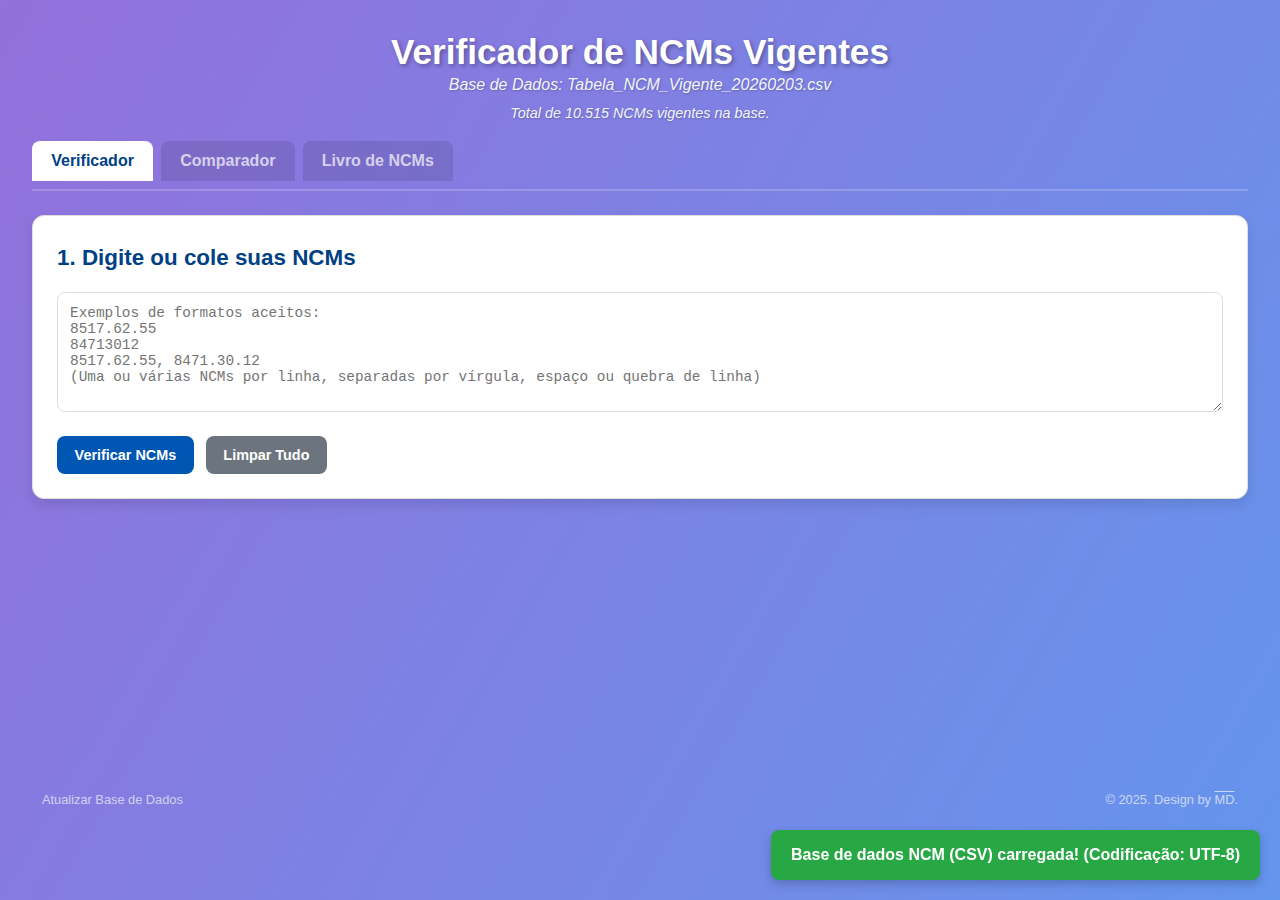
<file: index.html>
<!DOCTYPE html>
<html lang="pt-BR">
<head>
    <meta charset="UTF-8">
    <meta name="viewport" content="width=device-width, initial-scale=1.0">
    <title>Verificador de NCMs Vigentes</title>
    
    <style>
        :root {
            --color-bg: #f0f4f8;
            --color-bg-light: #ffffff;
            --color-primary: #0056b3;
            --color-primary-dark: #004085;
            --color-text: #333;
            --color-text-light: #555;
            --color-border: #ddd;
            --color-shadow: rgba(0, 0, 0, 0.1);
            --color-success: #e6f7ec;
            --color-success-border: #b7e1cd;
            --color-error: #fdecea;
            --color-error-border: #f5c6cb;
            --color-success-dark: #155724;
            --color-error-dark: #721c24;
            /* Cor para NCMs Expiradas */
            --color-warning: #fff8e1;
            --color-warning-border: #ffecb3;
            --color-warning-dark: #8a6d3b;
            
            --font-family: -apple-system, BlinkMacSystemFont, "Segoe UI", Roboto, Helvetica, Arial, sans-serif;
        }

        * {
            box-sizing: border-box;
            margin: 0;
            padding: 0;
        }

        html {
            -webkit-text-size-adjust: 100%;
        }

        body {
            font-family: var(--font-family);
            background-image: linear-gradient(120deg, #9370DB 0%, #6495ED 100%);
            background-attachment: fixed;
            color: var(--color-text);
            line-height: 1.6;
            padding: 0.5rem 1rem 4rem 1rem;
            
            display: flex;
            flex-direction: column;
            min-height: 100vh; 
        }

        .container {
            width: 100%; 
            max-width: 1450px; 
            margin: 0 auto;
            padding: 1rem;
            flex-grow: 1; 
        }

        h1, h2, h3 {
            color: var(--color-primary-dark);
            margin-bottom: 1rem;
        }

        h1 {
            text-align: center;
            color: var(--color-bg-light);
            text-shadow: 2px 2px 4px rgba(0,0,0,0.3);
            font-size: 2.2rem;
            margin-bottom: 1rem;
        }
        
        h2 {
            font-size: 1.4rem;
        }
        
        h3 {
            font-size: 1.2rem;
        }
        
        /* Ajuste de espaçamento no título do card Livro NCM */
        #aba-livro .card h2 {
            margin-bottom: 0.25rem;
        }
        #aba-livro .card p {
            margin-top: 0;
        }

        #dataSourceInfo {
            text-align: center;
            color: #f0f4f8;
            font-style: italic;
            margin-top: -1.5rem; 
            margin-bottom: 0.25rem; 
            text-shadow: 1px 1px 2px rgba(0,0,0,0.2);
        }

        #databaseStatsInfo {
            text-align: center;
            color: #f0f4f8;
            font-style: italic;
            font-size: 0.9rem;
            margin-top: 0;
            margin-bottom: 1rem; 
            text-shadow: 1px 1px 2px rgba(0,0,0,0.2);
        }

        .card {
            background: var(--color-bg-light);
            border-radius: 12px;
            box-shadow: 0 6px 12px var(--color-shadow);
            padding: 1.5rem;
            margin-bottom: 1.5rem;
            border: 1px solid var(--color-border);
        }
        
        .card .button-group {
             justify-content: flex-end;
        }
        
        #aba-verificador > .card:first-child .button-group,
        #aba-comparador > .card:first-child .button-group {
            justify-content: flex-start;
        }


        #ncmInput {
            width: 100%;
            height: 120px; 
            font-family: 'Courier New', Courier, monospace;
            font-size: 0.9rem; 
            padding: 0.75rem;
            border: 1px solid var(--color-border);
            border-radius: 8px;
            resize: vertical;
        }

        .button-group {
            display: flex;
            flex-wrap: wrap;
            gap: 0.75rem;
            margin-top: 1rem;
        }

        button {
            padding: 0.7rem 1.1rem; 
            font-size: 0.9rem; 
            font-weight: bold;
            color: var(--color-bg-light);
            background-color: var(--color-primary);
            border: none;
            border-radius: 8px;
            cursor: pointer;
            transition: background-color 0.2s ease, transform 0.1s ease;
        }

        button:hover {
            background-color: var(--color-primary-dark);
        }
        
        button:active {
            transform: scale(0.98);
        }

        button.secondary {
            background-color: #6c757d;
        }
        button.secondary:hover {
            background-color: #5a6268;
        }

        button.success {
            background-color: #28a745;
        }
        button.success:hover {
            background-color: #218838;
        }
        button.danger {
            background-color: #dc3545;
        }
        button.danger:hover {
            background-color: #c82333;
        }
        
        .tabs {
            display: flex;
            gap: 0.5rem;
            margin-bottom: 1.5rem;
            border-bottom: 2px solid rgba(255, 255, 255, 0.2);
            padding-bottom: 0.5rem;
        }
        
        .tab-button {
            font-size: 1rem;
            font-weight: bold;
            padding: 0.7rem 1.2rem;
            border: none;
            border-radius: 8px 8px 0 0;
            cursor: pointer;
            background-color: rgba(0, 0, 0, 0.1);
            color: rgba(255, 255, 255, 0.7);
            transition: all 0.2s ease;
        }
        
        .tab-button:hover {
            background-color: rgba(0, 0, 0, 0.2);
            color: #fff;
        }
        
        .tab-button.active {
            background-color: var(--color-bg-light); 
            color: var(--color-primary-dark); 
        }
        
        .comparador-input-grid {
            display: grid;
            grid-template-columns: 1fr; 
            gap: 1.5rem;
        }
        @media (min-width: 768px) {
            .comparador-input-grid {
                grid-template-columns: 1fr 1fr;
            }
        }
        
        .comparador-input-grid textarea {
            width: 100%;
            height: 180px; 
            font-family: 'Courier New', Courier, monospace;
            font-size: 0.9rem;
            padding: 0.75rem;
            border: 1px solid var(--color-border);
            border-radius: 8px;
            resize: vertical;
        }
        
        .comparador-input-grid h3 {
            border-bottom: 1px solid var(--color-border);
            padding-bottom: 0.5rem;
        }

        .comparador-results-grid {
            display: grid;
            grid-template-columns: 1fr; 
            gap: 1.5rem;
            margin-bottom: 0.75rem; 
        }
        @media (min-width: 768px) {
            .comparador-results-grid {
                grid-template-columns: 1fr 1fr;
            }
        }
        
        #exclusivoG1CopyBox, #exclusivoG2CopyBox {
            margin-bottom: 0.75rem; 
        }
        

        .summary-copy-box {
            background: var(--color-bg-light);
            border-radius: 12px;
            box-shadow: 0 6px 12px var(--color-shadow);
            padding: 1.5rem;
            border: 1px solid var(--color-border);
        }
        #comumCopyBox {
            margin-bottom: 1.5rem;
        }
        
        .summary-copy-box h3 {
            font-size: 1rem;
            margin-bottom: 0.75rem;
        }
        .summary-copy-box.comum h3 { color: #49397e; }
        .summary-copy-box.exclusivo h3 { color: #004d40; }
        .summary-copy-box.nao-vigente h3 { color: var(--color-error-dark); }
        
        .summary-copy-box .input-group {
            display: flex;
            gap: 0.75rem;
            align-items: center; 
        }
         .summary-copy-box textarea {
            width: 100%;
            flex-grow: 1;
            font-family: 'Courier New', Courier, monospace;
            font-size: 0.9rem;
            padding: 0.5rem;
            border: 1px solid var(--color-border);
            border-radius: 8px;
            resize: vertical;
         }
        
        .summary-copy-box textarea::placeholder {
            color: #999;
            font-style: italic;
        }
        
        #compareNaoVigenteG1Text, #compareNaoVigenteG2Text {
            height: 65px;
        }
        #comumListText, #exclusivoG1ListText, #exclusivoG2ListText {
            height: 90px;
        }
        
        .summary-copy-box button {
            flex-shrink: 0;
        }


        #statsCard {
            text-align: center;
        }
        #statsCard h2 {
            margin-bottom: 1rem; 
        }
        
        .stats-grid {
            display: flex;
            justify-content: space-around;
            flex-wrap: wrap;
            gap: 1rem;
        }

        .stat-item {
            padding: 0.65rem; 
            border-radius: 8px;
            flex-basis: 150px;
            flex-grow: 1;
            background-color: var(--color-bg);
            border: 1px solid var(--color-border);
        }
        
        .stat-item span {
            display: block;
            font-size: 2rem;
            font-weight: bold;
        }
        
        #totalProcessedSpan { color: var(--color-primary-dark); }
        #totalVigenteSpan { color: var(--color-success-dark); }
        #totalNaoVigenteSpan { color: var(--color-error-dark); }

        .copy-box {
            background: var(--color-bg-light);
            border-radius: 12px;
            box-shadow: 0 6px 12px var(--color-shadow);
            padding: 1rem;
            margin-bottom: 1.5rem;
            border: 1px solid var(--color-border);
            display: flex;
            gap: 1rem;
            align-items: center; 
        }

        .copy-box textarea {
            width: 100%;
            flex-grow: 1;
            height: 56px; 
            font-family: 'Courier New', Courier, monospace;
            font-size: 0.9rem;
            padding: 0.5rem;
            border: 1px solid var(--color-border);
            border-radius: 8px;
            resize: vertical;
        }

        .copy-box button {
            flex-shrink: 0; 
        }


        .results-container {
            display: grid;
            grid-template-columns: 1fr;
            gap: 1.5rem;
        }

        @media (min-width: 992px) {
            .results-container {
                grid-template-columns: 1fr 1fr;
            }
        }
        
        @media (min-width: 1200px) {
            .results-container.verificador {
                grid-template-columns: 1fr 1fr 1fr;
            }
        }
        
        .result-card.nao-vigente {
            background-color: var(--color-error);
            border-color: var(--color-error-border);
        }
        .result-card.expirado {
            background-color: var(--color-warning);
            border-color: var(--color-warning-border);
        }
         .result-card.expirado h3 { color: var(--color-warning-dark); }
        
        .result-card.vigente {
            background-color: var(--color-success);
            border-color: var(--color-success-border);
        }
        
        .result-card h3 {
            display: flex;
            justify-content: space-between;
            align-items: center;
            border-bottom: 2px solid var(--color-border);
            padding-bottom: 0.5rem;
        }
        
        .result-card.nao-vigente h3 { color: var(--color-error-dark); }
        .result-card.vigente h3 { color: var(--color-success-dark); }

        .result-list {
            list-style-type: none;
            max-height: 400px;
            overflow-y: auto;
            padding-right: 0.5rem;
        }

        .result-item {
            display: flex;
            justify-content: space-between;
            align-items: center;
            padding: 0.5rem 0.5rem;
            border-bottom: 1px solid var(--color-border);
        }
        .result-item:last-child {
            border-bottom: none;
        }

        .result-item span {
            flex-grow: 1;
            margin-right: 0.5rem;
            word-break: break-word;
        }

        .result-item span strong {
            font-size: 0.9rem;
        }
        
        .result-item .ncm-desc {
            font-size: 0.8rem;
            color: var(--color-text-light);
            margin-top: 0;
            line-height: 1.3;
        }
        
        .result-item .ncm-nao-vigente {
            font-size: 0.8rem;
            color: var(--color-error-dark);
            font-weight: bold;
            margin-top: 2px;
        }
         .result-item .ncm-expirada {
            font-size: 0.8rem;
            color: var(--color-warning-dark);
            font-weight: bold;
            margin-top: 2px;
        }
        
        
        /* ESTILOS DA ABA "LIVRO DE NCMs" */
        #ncmTree {
            font-family: 'Courier New', Courier, monospace;
            font-size: 0.9rem;
            background-color: #fff;
            border-radius: 8px;
            padding: 1.5rem;
            overflow-y: auto;
            border: 1px solid var(--color-border);
            /* Altura removida para se ajustar ao conteúdo */
        }
        
        /* Nível 0 (Seção) - Estático */
        .ncm-secao-title {
            list-style-type: none;
            font-weight: bold;
            font-size: 1.1rem;
            color: var(--color-primary-dark);
            margin-top: 1.2rem;
            font-family: var(--font-family); 
            line-height: 1.4;
            /* Recuo suspenso */
            padding-left: 1.5em;
            text-indent: -1.5em;
        }
        .ncm-secao-title:first-child {
            margin-top: 0;
        }

        .tree-node {
            list-style-type: none;
            margin-left: 20px;
            position: relative;
        }
        
        .tree-node .node-label {
            cursor: pointer;
            display: block;
            padding: 3px 5px;
            border-radius: 4px;
            transition: background-color 0.2s;
        }
        
        .tree-node .node-label:hover {
            background-color: var(--color-bg);
        }
        
        .tree-node .node-label::before {
            content: '►'; 
            display: inline-block;
            width: 1em;
            margin-left: -1em;
            font-size: 0.8em;
            color: var(--color-primary);
            transition: transform 0.1s ease;
        }
        
        .tree-node.expanded > .node-label::before {
            transform: rotate(90deg); 
        }
        
        .tree-node .sub-tree {
            display: none;
        }
        
        .tree-node.expanded > .sub-tree {
            display: block;
        }
        
        /* Nível 1 (Capítulo) */
        .tree-node.level-1 {
            margin-top: 0.5rem;
        }
        .tree-node.level-1 > .node-label {
            font-weight: bold;
            color: #000;
        }
        
        /* Nível 2 (Posição) */
        .tree-node.level-2 > .node-label {
            color: var(--color-text);
        }
        
        /* Nível 3 (Subposição 1) */
        .tree-node.level-3 > .node-label {
            color: var(--color-text-light);
        }
        
        /* Nível 4 (Item) */
        .tree-node.level-4 > .node-label {
            color: var(--color-text-light);
        }
        
        /* Nível 5 (Subitem - NCM 8 dígitos) */
        .tree-node.level-5 {
            color: #333;
        }
        .tree-node.level-5 > .node-label {
            cursor: default;
        }
        .tree-node.level-5 > .node-label::before {
            content: '•';
            font-size: 0.6em;
            vertical-align: middle;
            position: static; 
            transform: none;
        }


        #toastContainer {
            position: fixed;
            bottom: 20px;
            right: 20px;
            z-index: 1000;
            display: flex;
            flex-direction: column;
            gap: 10px;
        }

        .toast {
            padding: 12px 20px;
            border-radius: 8px;
            color: #fff;
            font-weight: bold;
            box-shadow: 0 4px 10px rgba(0, 0, 0, 0.2);
            opacity: 0;
            transform: translateX(100%);
            transition: all 0.5s cubic-bezier(0.68, -0.55, 0.265, 1.55);
        }

        .toast.show {
            opacity: 1;
            transform: translateX(0);
        }
        
        .toast.info { background-color: var(--color-primary); }
        .toast.success { background-color: #28a745; }
        .toast.error { background-color: #dc3545; }
        .toast.warn { background-color: #ffc107; color: #333; }

        .hidden {
            display: none;
        }

        .page-footer {
            display: flex;
            justify-content: space-between;
            align-items: center;
            flex-wrap: wrap; 
            padding: 1rem;
            max-width: 1450px; 
            margin: 0 auto; 
            gap: 1rem; 
            flex-shrink: 0; 
            width: 100%; 
        }
        
        #updateLink {
            font-size: 0.8rem;
            color: #f0f4f8;
            opacity: 0.7;
            text-decoration: none;
            padding: 10px;
        }
        #updateLink:hover {
            opacity: 1;
        }
        
        #copyrightInfo {
            font-size: 0.8rem;
            color: #f0f4f8;
            opacity: 0.7;
            padding: 10px;
            margin: 0; 
            text-align: right;
            flex-grow: 1; 
        }

        .overline-md {
            text-decoration: overline;
            text-decoration-color: #f0f4f8; 
            text-decoration-thickness: 1px; 
        }

        #modalOverlay {
            position: fixed;
            top: 0;
            left: 0;
            width: 100%;
            height: 100%;
            background: rgba(0, 0, 0, 0.6);
            z-index: 100;
        }

        .modal {
            position: fixed;
            top: 50%;
            left: 50%;
            transform: translate(-50%, -50%);
            z-index: 101;
            width: 90%;
            max-width: 500px;
        }

        .modal.large-modal {
            max-width: 800px;
            max-height: 90vh;
            overflow-y: auto;
        }

        .modal h2 {
            margin-top: 0;
        }

        .modal input[type="password"] {
            width: 100%;
            padding: 0.75rem;
            font-size: 1rem;
            border: 1px solid var(--color-border);
            border-radius: 8px;
            margin-top: 1rem;
        }
        
        .modal .button-group {
             margin-top: 1.5rem;
             justify-content: flex-end; 
        }
        
        .error-text {
            color: var(--color-error-dark);
            font-weight: bold;
            height: 1.2em;
            margin-top: 0.5rem;
            margin-bottom: 0;
        }
        
        #instructionsModal h3 {
            margin-top: 1.5rem;
            border-bottom: 1px solid var(--color-border);
            padding-bottom: 0.25rem;
        }
        
        #instructionsModal p, 
        #instructionsModal ol,
        #instructionsModal ul {
            margin-top: 0.5rem;
            line-height: 1.6;
            color: var(--color-text-light);
        }
        
        #instructionsModal ol,
        #instructionsModal ul {
            padding-left: 2rem;
        }
        
        #instructionsModal li {
            margin-bottom: 0.5rem;
        }
        
        .code-highlight {
            font-family: 'Courier New', Courier, monospace;
            background-color: var(--color-bg);
            padding: 0.25rem 0.5rem;
            border-radius: 4px;
            color: var(--color-primary-dark);
            font-weight: bold;
            font-size: 1.1rem;
        }
    </style>
</head>
<body>

    <div class="container">
        <h1>Verificador de NCMs Vigentes</h1>
        
        <p id="dataSourceInfo">Carregando base de dados...</p>
        <p id="databaseStatsInfo"></p>
        
        <nav class="tabs">
            <button id="tabBtnVerificador" class="tab-button active">Verificador</button>
            <button id="tabBtnComparador" class="tab-button">Comparador</button>
            <button id="tabBtnLivro" class="tab-button">Livro de NCMs</button>
        </nav>
        
        <div id="aba-verificador" class="tab-content">
            <div class="card">
                <h2>1. Digite ou cole suas NCMs</h2>
                <textarea id="ncmInput" placeholder="Exemplos de formatos aceitos:
8517.62.55
84713012
8517.62.55, 8471.30.12
(Uma ou várias NCMs por linha, separadas por vírgula, espaço ou quebra de linha)"></textarea>
                <div class="button-group" style="justify-content: flex-start;">
                    <button id="verifyBtn">Verificar NCMs</button>
                    <button id="clearBtn" class="secondary">Limpar Tudo</button>
                </div>
            </div>

            <div class="card hidden" id="statsCard">
                <h2>2. Resumo da Verificação</h2>
                <div class="stats-grid">
                    <div class="stat-item">
                        Processadas
                        <span id="totalProcessedSpan">0</span>
                    </div>
                    <div class="stat-item">
                        Vigentes
                        <span id="totalVigenteSpan">0</span>
                    </div>
                    <div class="stat-item">
                        Não Vigentes
                        <span id="totalNaoVigenteSpan">0</span>
                    </div>
                </div>
               </div>

            <div class="copy-box hidden" id="vigenteCopyBox">
                <textarea id="vigenteListText" readonly title="Lista de NCMs vigentes encontradas."></textarea>
                <button id="copyVigenteListBtn" class="success">Copiar Vigentes</button>
            </div>

            <div class="copy-box hidden" id="naoVigenteCopyBox">
                <textarea id="naoVigenteListText" readonly title="Lista de NCMs expiradas ou inválidas."></textarea>
                <button id="copyNaoVigenteListBtn" class="danger">Copiar Não Vigentes</button>
            </div>


            <div class="results-container verificador">
                <div class="card result-card vigente hidden" id="vigenteCard">
                    <h3><span>Vigentes - (<span id="vigenteCount">0</span>)</span></h3>
                    <div id="vigenteList" class="result-list">
                        </div>
                </div>

                <div class="card result-card expirado hidden" id="expiradoCard">
                    <h3><span>Expiradas - (<span id="expiradoCount">0</span>)</span></h3>
                    <div id="expiradoList" class="result-list">
                        </div>
                </div>
                
                <div class="card result-card nao-vigente hidden" id="invalidoCard">
                    <h3><span>Inválidas - (<span id="invalidoCount">0</span>)</span></h3>
                    <div id="invalidoList" class="result-list">
                        </div>
                </div>
            </div>
        </div>
        
        <div id="aba-comparador" class="tab-content hidden">
            
            <div class="card">
                <h2>1. Cole suas NCMs para Comparar</h2>
                
                <div class="comparador-input-grid">
                    <div>
                        <h3>Grupo 1 <span id="g1InputCount"></span></h3>
                        <textarea id="ncmInputGrupo1" placeholder="Cole a primeira lista de NCMs aqui..."></textarea>
                    </div>
                    <div>
                        <h3>Grupo 2 <span id="g2InputCount"></span></h3>
                        <textarea id="ncmInputGrupo2" placeholder="Cole a segunda lista de NCMs aqui..."></textarea>
                    </div>
                </div>
                
                <div class="button-group">
                    <button id="compareBtn">Comparar NCMs</button>
                    <button id="clearCompareBtn" class="secondary">Limpar Comparação</button>
                </div>
            </div>
            
            <div class="comparador-results-grid">
                
                <div>
                    <div class="summary-copy-box exclusivo hidden" id="exclusivoG1CopyBox">
                        <h3 id="exclusivoG1CopyTitle">NCMs vigentes contidas apenas no Grupo 1 - (0)</h3>
                        <div class="input-group">
                            <textarea id="exclusivoG1ListText" readonly title="NCMs apenas no G1, separadas por vírgula." placeholder="Nenhuma NCM vigente exclusiva do Grupo 1."></textarea>
                            <button id="copyExclusivoG1Btn" class="success">Copiar</button>
                        </div>
                    </div>
                    
                    <div class="summary-copy-box nao-vigente hidden" id="compareNaoVigenteG1Box">
                        <h3 id="naoVigenteG1CopyTitle">NCMs Não Vigentes (Grupo 1) - (0)</h3>
                        <div class="input-group">
                            <textarea id="compareNaoVigenteG1Text" readonly title="Lista de NCMs não vigentes (expiradas ou inválidas) no Grupo 1." placeholder="Nenhuma NCM não vigente para o Grupo 1."></textarea>
                            <button id="copyCompareNaoVigenteG1Btn" class="danger">Copiar</button>
                        </div>
                    </div>
                </div>
                
                <div>
                    <div class="summary-copy-box exclusivo hidden" id="exclusivoG2CopyBox">
                        <h3 id="exclusivoG2CopyTitle">NCMs vigentes contidas apenas no Grupo 2 - (0)</h3>
                        <div class="input-group">
                            <textarea id="exclusivoG2ListText" readonly title="NCMs apenas no G2, separadas por vírgula." placeholder="Nenhuma NCM vigente exclusiva do Grupo 2."></textarea>
                            <button id="copyExclusivoG2Btn" class="success">Copiar</button>
                        </div>
                    </div>
                    
                    <div class="summary-copy-box nao-vigente hidden" id="compareNaoVigenteG2Box">
                        <h3 id="naoVigenteG2CopyTitle">NCMs Não Vigentes (Grupo 2) - (0)</h3>
                        <div class="input-group">
                            <textarea id="compareNaoVigenteG2Text" readonly title="Lista de NCMs não vigentes (expiradas ou inválidas) no Grupo 2." placeholder="Nenhuma NCM não vigente para o Grupo 2."></textarea>
                            <button id="copyCompareNaoVigenteG2Btn" class="danger">Copiar</button>
                        </div>
                    </div>
                </div>
            </div>
            
            <div class="summary-copy-box comum hidden" id="comumCopyBox">
                <h3 id="comumCopyTitle">NCMs vigentes comuns aos dois Grupos - (0)</h3>
                <div class="input-group">
                    <textarea id="comumListText" readonly title="NCMs em comum, separadas por vírgula." placeholder="Nenhuma NCM vigente em comum encontrada."></textarea>
                    <button id="copyComumBtn" class="secondary">Copiar</button>
                </div>
            </div>
            
        </div>
        
        <div id="aba-livro" class="tab-content hidden">
            <div class="card">
                <h2>Estrutura Hierárquica da NCM</h2>
                <p style="color: var(--color-text-light); font-size: 0.9rem; margin-top: 0; margin-bottom: 1rem;">Clique nos itens para expandir e navegar pela árvore.</p>
                <ul id="ncmTree">
                    </ul>
            </div>
        </div>

    </div> <div class="page-footer">
        <a href="#" id="updateLink" title="Acesso do Administrador">Atualizar Base de Dados</a>
        <p id="copyrightInfo">&copy; 2025. Design by <span class="overline-md">MD</span>.</p>
    </div>

    <div id="toastContainer"></div>

    <div id="modalOverlay" class="hidden"></div>

    <div id="passwordModal" class="card modal hidden">
        <h2>Acesso Restrito</h2>
        <p>Por favor, insira a senha de administrador para ver as instruções de atualização.</p>
        <input type="password" id="passwordInput" placeholder="Senha">
        <p id="passwordError" class="error-text"></p>
        <div class="button-group">
            <button id="confirmPasswordBtn">Confirmar</button>
            <button id="cancelPasswordBtn" class="secondary">Cancelar</button>
        </div>
    </div>

    <div id="instructionsModal" class="card modal large-modal hidden">
        <h2>Instruções para Atualizar a Base NCM</h2>
        
        <h3>Passo 1: Baixar o novo CSV</h3>
        <p>Acesse o portal oficial do governo e baixe o arquivo de NCMs **Vigentes** mais recente (geralmente em formato .xlsx).</p>
        <a href="https://www.gov.br/receitafederal/pt-br/assuntos/aduana-e-comercio-exterior/classificacao-fiscal-de-mercadorias/download-ncm-nomenclatura-comum-do-mercosul" target="_blank" rel="noopener noreferrer">
            Página de Download de NCMs (Receita Federal)
        </a>
        <p>Procure pelo link de download do arquivo **"Tabela NCM Vigente"**.</p>

        <h3>Passo 2: Salvar como CSV e Fazer Upload</h3>
        <p>Você deve salvar esse arquivo no formato CSV correto e enviá-lo para o repositório.</p>
        <ol>
            <li>No Excel (ou similar), clique em "Salvar Como".</li>
            <li>Em "Tipo de arquivo", escolha: <strong>CSV (Separado por vírgulas) (*.csv)</strong>.</li>
            <li>No nome do arquivo, digite **exatamente**:
                <br>
                <strong class="code-highlight" id="targetFileName">Tabela_NCM_Vigente.csv</strong>
            </li>
            <li>Salve o arquivo com codificação <strong>UTF-8</strong> (se a opção estiver disponível).</li>
            <li>Abra seu repositório no GitHub.</li>
            <li>Clique em <strong>"Add file"</strong> > <strong>"Upload files"</strong>.</li>
            <li>Arraste o arquivo `Tabela_NCM_Vigente.csv` que você acabou de salvar.</li>
            <li>Confirme o envio (Commit changes) para substituir o arquivo antigo.</li>
        </ol>
        <p>Pronto! A página irá carregar a nova base de dados automaticamente.</p>
        
        <div class="button-group">
            <button id="closeInstructionsBtn">Fechar</button>
        </div>
    </div>


    <script>
        // Objeto global para armazenar os dados da NCM
        let ncmDatabase = {};
        // Objeto para a árvore hierárquica
        let ncmTree = {};
        
        let lastVigentes = [];
        let lastNaoVigentes = []; // Expiradas + Inválidas

        const CSV_FILE = 'Tabela_NCM_Vigente.csv';
        
        // Flag para a Aba 3
        let isTreeRendered = false;

        // --- Seleção de Elementos DOM ---
        
        // --- GERAL ---
        const toastContainer = document.getElementById('toastContainer');
        const dataSourceInfo = document.getElementById('dataSourceInfo');
        const databaseStatsInfo = document.getElementById('databaseStatsInfo');

        // --- ABAS (TABS) ---
        const tabBtnVerificador = document.getElementById('tabBtnVerificador');
        const tabBtnComparador = document.getElementById('tabBtnComparador');
        const tabBtnLivro = document.getElementById('tabBtnLivro'); 
        const abaVerificador = document.getElementById('aba-verificador');
        const abaComparador = document.getElementById('aba-comparador');
        const abaLivro = document.getElementById('aba-livro'); 
        const ncmTreeContainer = document.getElementById('ncmTree'); 

        // --- ABA 1: VERIFICADOR ---
        const ncmInput = document.getElementById('ncmInput');
        const verifyBtn = document.getElementById('verifyBtn');
        const clearBtn = document.getElementById('clearBtn');
        const statsCard = document.getElementById('statsCard');
        
        const totalProcessedSpan = document.getElementById('totalProcessedSpan');
        const totalVigenteSpan = document.getElementById('totalVigenteSpan');
        const totalNaoVigenteSpan = document.getElementById('totalNaoVigenteSpan');

        // Cards de Resultado do Verificador
        const vigenteCard = document.getElementById('vigenteCard');
        const vigenteCount = document.getElementById('vigenteCount');
        const vigenteList = document.getElementById('vigenteList');
        
        const expiradoCard = document.getElementById('expiradoCard');
        const expiradoCount = document.getElementById('expiradoCount');
        const expiradoList = document.getElementById('expiradoList');
        
        const invalidoCard = document.getElementById('invalidoCard');
        const invalidoCount = document.getElementById('invalidoCount');
        const invalidoList = document.getElementById('invalidoList');
        
        // Caixas de Cópia do Verificador
        const vigenteCopyBox = document.getElementById('vigenteCopyBox');
        const vigenteListText = document.getElementById('vigenteListText');
        const copyVigenteListBtn = document.getElementById('copyVigenteListBtn');
        
        const naoVigenteCopyBox = document.getElementById('naoVigenteCopyBox');
        const naoVigenteListText = document.getElementById('naoVigenteListText');
        const copyNaoVigenteListBtn = document.getElementById('copyNaoVigenteListBtn');
        
        // --- ABA 2: COMPARADOR ---
        const ncmInputGrupo1 = document.getElementById('ncmInputGrupo1');
        const ncmInputGrupo2 = document.getElementById('ncmInputGrupo2');
        const g1InputCount = document.getElementById('g1InputCount'); 
        const g2InputCount = document.getElementById('g2InputCount'); 
        
        const compareBtn = document.getElementById('compareBtn');
        const clearCompareBtn = document.getElementById('clearCompareBtn');
        
        // Caixas de Cópia (Resultados)
        const comumCopyBox = document.getElementById('comumCopyBox');
        const comumListText = document.getElementById('comumListText');
        const copyComumBtn = document.getElementById('copyComumBtn');
        const comumCopyTitle = document.getElementById('comumCopyTitle'); 

        const exclusivoG1CopyBox = document.getElementById('exclusivoG1CopyBox');
        const exclusivoG1ListText = document.getElementById('exclusivoG1ListText');
        const copyExclusivoG1Btn = document.getElementById('copyExclusivoG1Btn');
        const exclusivoG1CopyTitle = document.getElementById('exclusivoG1CopyTitle'); 

        const exclusivoG2CopyBox = document.getElementById('exclusivoG2CopyBox');
        const exclusivoG2ListText = document.getElementById('exclusivoG2ListText');
        const copyExclusivoG2Btn = document.getElementById('copyExclusivoG2Btn');
        const exclusivoG2CopyTitle = document.getElementById('exclusivoG2CopyTitle'); 

        // Caixas de Cópia (Não Vigentes)
        const compareNaoVigenteG1Box = document.getElementById('compareNaoVigenteG1Box');
        const compareNaoVigenteG1Text = document.getElementById('compareNaoVigenteG1Text');
        const copyCompareNaoVigenteG1Btn = document.getElementById('copyCompareNaoVigenteG1Btn');
        const naoVigenteG1CopyTitle = document.getElementById('naoVigenteG1CopyTitle'); 
        
        const compareNaoVigenteG2Box = document.getElementById('compareNaoVigenteG2Box');
        const compareNaoVigenteG2Text = document.getElementById('compareNaoVigenteG2Text');
        const copyCompareNaoVigenteG2Btn = document.getElementById('copyCompareNaoVigenteG2Btn');
        const naoVigenteG2CopyTitle = document.getElementById('naoVigenteG2CopyTitle'); 


        // --- Lógica de Atualização (Modais) ---
        const updateLink = document.getElementById('updateLink');
        const modalOverlay = document.getElementById('modalOverlay');
        const passwordModal = document.getElementById('passwordModal');
        const passwordInput = document.getElementById('passwordInput');
        const confirmPasswordBtn = document.getElementById('confirmPasswordBtn');
        const cancelPasswordBtn = document.getElementById('cancelPasswordBtn');
        const passwordError = document.getElementById('passwordError');
        const instructionsModal = document.getElementById('instructionsModal');
        const closeInstructionsBtn = document.getElementById('closeInstructionsBtn');
        
        const targetFileName = document.getElementById('targetFileName');
        if (targetFileName) {
            targetFileName.textContent = CSV_FILE;
        }

        updateLink.addEventListener('click', (e) => {
            e.preventDefault(); 
            passwordInput.value = '';
            passwordError.textContent = '';
            modalOverlay.classList.remove('hidden');
            passwordModal.classList.remove('hidden');
            passwordInput.focus();
        });

        function closeModal() {
            modalOverlay.classList.add('hidden');
            passwordModal.classList.add('hidden');
            instructionsModal.classList.add('hidden');
        }
        
        modalOverlay.addEventListener('click', closeModal);
        cancelPasswordBtn.addEventListener('click', closeModal);

        confirmPasswordBtn.addEventListener('click', () => {
            const pass = passwordInput.value;
            if (pass === 'atualizarbasededados') {
                passwordModal.classList.add('hidden');
                instructionsModal.classList.remove('hidden');
            } else {
                passwordError.textContent = 'Senha incorreta!';
                setTimeout(() => {
                    passwordError.textContent = '';
                }, 2000);
            }
        });
        
        passwordInput.addEventListener('keyup', (e) => {
             if (e.key === 'Enter') {
                confirmPasswordBtn.click();
             }
        });

        closeInstructionsBtn.addEventListener('click', closeModal);
        // --- Fim da Lógica de Atualização ---


        // --- Event Listeners Principais ---
        document.addEventListener('DOMContentLoaded', loadData);
        
        // --- LÓGICA DAS ABAS ---
        tabBtnVerificador.addEventListener('click', () => switchTab('verificador'));
        tabBtnComparador.addEventListener('click', () => switchTab('comparador'));
        tabBtnLivro.addEventListener('click', () => switchTab('livro')); 

        function switchTab(tabName) {
            abaVerificador.classList.add('hidden');
            abaComparador.classList.add('hidden');
            abaLivro.classList.add('hidden');
            
            tabBtnVerificador.classList.remove('active');
            tabBtnComparador.classList.remove('active');
            tabBtnLivro.classList.remove('active');
            
            if (tabName === 'verificador') {
                abaVerificador.classList.remove('hidden');
                tabBtnVerificador.classList.add('active');
            } else if (tabName === 'comparador') {
                abaComparador.classList.remove('hidden');
                tabBtnComparador.classList.add('active');
            } else if (tabName === 'livro') {
                abaLivro.classList.remove('hidden');
                tabBtnLivro.classList.add('active');
                
                // --- CORREÇÃO: "LAZY LOAD" DA ÁRVORE ---
                if (!isTreeRendered && Object.keys(ncmTree).length > 0) {
                    showToast("Renderizando árvore hierárquica...", "info");
                    setTimeout(() => {
                        renderNCMTreeSecoes(ncmTreeContainer); // Renderiza só as seções
                        isTreeRendered = true;
                    }, 50); // 50ms de espera
                }
            }
        }
        
        // --- Listeners ABA 1: VERIFICADOR ---
        verifyBtn.addEventListener('click', verifyNCMs);
        clearBtn.addEventListener('click', clearResults);
        copyVigenteListBtn.addEventListener('click', copyVigentesList);
        copyNaoVigenteListBtn.addEventListener('click', copyNaoVigentesList); 
        
        // --- Listeners ABA 2: COMPARADOR ---
        compareBtn.addEventListener('click', compareNCMs);
        clearCompareBtn.addEventListener('click', clearCompareResults);
        
        copyComumBtn.addEventListener('click', () => copyCompareList(comumListText, "Lista de NCMs em comum copiada!"));
        copyExclusivoG1Btn.addEventListener('click', () => copyCompareList(exclusivoG1ListText, "Lista de NCMs (Apenas G1) copiada!"));
        copyExclusivoG2Btn.addEventListener('click', () => copyCompareList(exclusivoG2ListText, "Lista de NCMs (Apenas G2) copiada!"));
        
        copyCompareNaoVigenteG1Btn.addEventListener('click', () => copyCompareList(compareNaoVigenteG1Text, "Lista de NCMs não vigentes (G1) copiada!"));
        copyCompareNaoVigenteG2Btn.addEventListener('click', () => copyCompareList(compareNaoVigenteG2Text, "Lista de NCMs não vigentes (G2) copiada!"));
        
        // --- Listeners ABA 3: LIVRO DA NCMs ---
        ncmTreeContainer.addEventListener('click', function(e) {
            if (e.target && e.target.classList.contains('node-label')) {
                const parentNode = e.target.closest('.tree-node');
                if (parentNode) {
                    
                    // --- LÓGICA DE RENDERIZAÇÃO SOB DEMANDA ---
                    if (!parentNode.dataset.populated) {
                        const [level, code] = (parentNode.dataset.id || "").split('-');
                        if (level === "0") { // Clicou na Seção
                            populateCapitulos(parentNode, secoesNCM[code].caps);
                        } else { // Clicou no Capítulo ou Nível > 1
                            populateChildren(parentNode, level, code);
                        }
                        parentNode.dataset.populated = "true";
                    }
                    
                    parentNode.classList.toggle('expanded');
                }
            }
        });


        /**
         * Carrega e PROCESSA o arquivo CSV da base de dados NCM.
         */
        async function loadData() {
            const cacheBuster = new Date().getTime(); 
            const fileToFetch = `${CSV_FILE}?v=${cacheBuster}`;

            let csvText;
            let encodingUsed;

            try {
                const response = await fetch(fileToFetch);
                if (!response.ok) {
                    throw new Error(`Erro HTTP! Status: ${response.status}. Não foi possível encontrar o arquivo ${CSV_FILE}.`);
                }
                const buffer = await response.arrayBuffer();

                // Função helper para checar os cabeçalhos
                const findHeaders = (text) => {
                    const lines = text.split(/\r\n|\n/);
                    let headerLineIndex = -1;
                    for(let i = 0; i < 10; i++) { 
                        if(lines[i] && lines[i].toLowerCase().includes("código") && lines[i].toLowerCase().includes("descrição")) {
                            headerLineIndex = i;
                            break;
                        }
                    }
                    
                    if (headerLineIndex === -1) {
                         for (let i = 0; i < 10; i++) {
                            if (lines[i] && lines[i].toLowerCase().includes("codigo") && lines[i].toLowerCase().includes("descricao")) {
                                headerLineIndex = i;
                                break;
                            }
                        }
                    }

                    if(headerLineIndex === -1) return null;

                    const header = lines[headerLineIndex];
                    const separator = header.includes(';') ? ';' : ',';
                    const headers = header.split(separator).map(h => h.replace(/"/g, '').trim());
                    
                    const idxCodigo = headers.findIndex(h => h.toLowerCase().startsWith('código') || h.toLowerCase().startsWith('codigo'));
                    const idxDesc = headers.findIndex(h => h.toLowerCase().startsWith('descrição') || h.toLowerCase().startsWith('descricao'));
                    const idxDataFim = headers.findIndex(h => h.toLowerCase().startsWith('data fim') || h.toLowerCase().startsWith('data_fim'));
                    
                    if (idxCodigo === -1 || idxDesc === -1 || idxDataFim === -1) return null;
                    
                    return { lines, headerLineIndex, headers, idxCodigo, idxDesc, idxDataFim, separator };
                };
                
                // Tenta UTF-8
                let decoder = new TextDecoder('utf-8');
                csvText = decoder.decode(buffer);
                encodingUsed = 'UTF-8';
                let parsedData = findHeaders(csvText);
                
                // Se falhar (caracteres quebrados), tenta latin1
                if (!parsedData) {
                    console.warn("Não foi possível encontrar cabeçalhos com UTF-8. Tentando com iso-8859-1 (latin1)...");
                    decoder = new TextDecoder('iso-8859-1');
                    csvText = decoder.decode(buffer);
                    encodingUsed = 'iso-8859-1';
                    parsedData = findHeaders(csvText);
                }

                if (!parsedData) {
                    throw new Error(`Cabeçalhos (Código, Descrição, Data Fim) não encontrados no CSV. Verifique o arquivo.`);
                }
                
                const { lines, headerLineIndex, headers, idxCodigo, idxDesc, idxDataFim, separator } = parsedData;

                const newDatabase = {};
                const newTree = {};
                let vigentesCount = 0; 
                let dataDeAtualizacao = "";
                
                const dataAtualizacaoMatch = lines[1].match(/(\d{2}\/\d{2}\/\d{4})/);
                if (dataAtualizacaoMatch) {
                    dataDeAtualizacao = dataAtualizacaoMatch[1];
                }
                
                // NOVO PARSER DE CSV
                const parseCsvLine = (line, sep) => {
                    const values = [];
                    let currentVal = '';
                    let inQuotes = false;
                    for (let i = 0; i < line.length; i++) {
                        const char = line[i];
                        
                        if (char === '"') {
                            if (inQuotes && line[i+1] === '"') { 
                                currentVal += '"';
                                i++; 
                            } else {
                                inQuotes = !inQuotes;
                            }
                        } else if (char === sep && !inQuotes) {
                            values.push(currentVal);
                            currentVal = '';
                        } else {
                            currentVal += char;
                        }
                    }
                    values.push(currentVal);
                    return values.map(v => v.trim());
                };

                // Loop principal para processar o CSV
                for (let i = headerLineIndex + 1; i < lines.length; i++) {
                    if (!lines[i]) continue;
                    
                    const values = parseCsvLine(lines[i], separator);
                    
                    if (values.length < headers.length) continue; 
                    
                    const codeRaw = values[idxCodigo];
                    const code = codeRaw.replace(/\D/g, ''); 
                    const desc = values[idxDesc].replace(/<\/?i>|<\/?sub>|<\/?sup>/g, '');
                    
                    if (code.length === 8) {
                        const dataFim = values[idxDataFim];
                        let status = 'expirado';
                        let endInfo = '';
                        
                        if (!dataFim || dataFim.trim() === '31/12/9999') {
                            status = 'vigente';
                            vigentesCount++;
                        } else {
                            endInfo = `Fim: ${dataFim}`;
                        }
                        
                        newDatabase[code] = { 
                            desc: desc,
                            status: status,
                            endInfo: endInfo
                        };
                    }
                    
                    buildTree(newTree, codeRaw, desc);
                }
                
                ncmDatabase = newDatabase; 
                ncmTree = newTree;

                if (Object.keys(ncmDatabase).length === 0) {
                    throw new Error("Base de dados carregada, mas nenhuma NCM válida foi processada.");
                }
                
                // 4. Renderiza APENAS AS SEÇÕES
                renderNCMTreeSecoes(ncmTreeContainer);

                // 5. Atualiza a UI
                if(dataDeAtualizacao) {
                     const dateMatch = dataDeAtualizacao.match(/(\d{2})\/(\d{2})\/(\d{4})/);
                    if (dateMatch) {
                        const [_, day, month, year] = dateMatch;
                        dataSourceInfo.textContent = `Base de Dados: Tabela_NCM_Vigente_${year}${month}${day}.csv`;
                    } else {
                         dataSourceInfo.textContent = `Base de Dados: ${CSV_FILE} (Vigente em ${dataDeAtualizacao})`;
                    }
                } else {
                    dataSourceInfo.textContent = `Base de Dados: ${CSV_FILE}`;
                }
                
                if (databaseStatsInfo) {
                    databaseStatsInfo.textContent = `Total de ${vigentesCount.toLocaleString('pt-BR')} NCMs vigentes na base.`;
                }

                showToast(`Base de dados NCM (CSV) carregada! (Codificação: ${encodingUsed})`, 'success');

            } catch (error) {
                console.error('Erro ao carregar o arquivo CSV:', error);
                dataSourceInfo.textContent = `Erro ao carregar ${CSV_FILE}. Verifique o console (F12).`;
                
                if(databaseStatsInfo) {
                    databaseStatsInfo.classList.add('hidden');
                }
                
                showToast(`ERRO: ${error.message}. Verifique o console (F12).`, 'error');
            }
        }
        
        
        /**
         * Função principal que processa a verificação. (ABA 1)
         */
        function verifyNCMs() {
            const text = ncmInput.value;
            if (!text.trim()) {
                showToast("Por favor, insira ou cole os códigos NCM.", "warn");
                return;
            }
            
            if (Object.keys(ncmDatabase).length === 0) {
                showToast("A base de dados NCM não foi carregada. Verifique o erro de carregamento (use F12 para ver o console).", "error");
                return;
            }

            const cleanedText = text.replace(/[^0-9\n\r,; ]/g, '');
            const potentialNcms = cleanedText.split(/[\n\r,; ]+/);
            
            const uniqueNcms = [...new Set(potentialNcms)]
                .map(ncm => ncm.replace(/\D/g, ''))
                .filter(ncm => ncm.length === 8);

            if (uniqueNcms.length === 0) {
                showToast("Nenhum código NCM de 8 dígitos válido foi encontrado no texto.", "warn");
                return;
            }

            const vigentes = [];
            const expiradas = [];
            const invalidas = [];

            uniqueNcms.forEach(ncm => {
                const ncmData = ncmDatabase[ncm];
                
                if (ncmData) {
                    if (ncmData.status === 'vigente') {
                        vigentes.push({ code: ncm, desc: ncmData.desc });
                    } else { // status === 'expirado'
                        expiradas.push({ code: ncm, desc: ncmData.desc, endInfo: ncmData.endInfo });
                    }
                } else {
                    invalidas.push({ code: ncm, desc: "NCM não encontrada na base de dados." });
                }
            });
            
            displayResults(vigentes, expiradas, invalidas);
        }

        /**
         * Exibe os resultados nas seções corretas. (ABA 1)
         */
        function displayResults(vigentes, expiradas, invalidas) {
            vigenteList.innerHTML = '';
            expiradoList.innerHTML = '';
            invalidoList.innerHTML = '';
            
            const total = vigentes.length + expiradas.length + invalidas.length;
            
            totalProcessedSpan.textContent = total;
            totalVigenteSpan.textContent = vigentes.length;
            totalNaoVigenteSpan.textContent = expiradas.length + invalidas.length; 

            // Card VIGENTES
            if (vigentes.length > 0) {
                let vigenteHtml = '';
                [...vigentes].sort((a, b) => a.code.localeCompare(b.code)).forEach(item => {
                    vigenteHtml += `
                        <div class="result-item">
                            <div>
                                <span><strong>${formatNCM(item.code)}</strong></span>
                                <div class="ncm-desc">${item.desc}</div>
                            </div>
                        </div>
                    `;
                });
                vigenteList.innerHTML = vigenteHtml;
                vigenteCount.textContent = vigentes.length;
                vigenteCard.classList.remove('hidden');
                vigenteListText.value = [...vigentes].sort((a, b) => a.code.localeCompare(b.code))
                                                    .map(item => formatNCM(item.code))
                                                    .join(', '); 
                vigenteCopyBox.classList.remove('hidden');
            } else {
                vigenteCard.classList.add('hidden');
                vigenteCopyBox.classList.add('hidden'); 
            }

            // Card EXPIRADAS
            if (expiradas.length > 0) {
                let expiradoHtml = '';
                [...expiradas].sort((a, b) => a.code.localeCompare(b.code)).forEach(item => {
                    expiradoHtml += `
                        <div class="result-item">
                            <div>
                                <span><strong>${formatNCM(item.code)}</strong></span>
                                <div class="ncm-desc">${item.desc}</div>
                                <div class="ncm-expirada">${item.endInfo}</div>
                            </div>
                        </div>
                    `;
                });
                expiradoList.innerHTML = expiradoHtml;
                expiradoCount.textContent = expiradas.length;
                expiradoCard.classList.remove('hidden');
            } else {
                expiradoCard.classList.add('hidden');
            }
            
            // Card INVÁLIDAS
            if (invalidas.length > 0) {
                let invalidoHtml = '';
                [...invalidas].sort((a, b) => a.code.localeCompare(b.code)).forEach(item => {
                    invalidoHtml += `
                        <div class="result-item">
                            <div>
                                <span><strong>${formatNCM(item.code)}</strong></span>
                                <div class="ncm-desc">${item.desc}</div>
                            </div>
                        </div>
                    `;
                });
                invalidoList.innerHTML = invalidoHtml;
                invalidoCount.textContent = invalidas.length;
                invalidoCard.classList.remove('hidden');
            } else {
                invalidoCard.classList.add('hidden');
            }

            // Caixa de Cópia "Não Vigentes" (Expiradas + Inválidas)
            const naoVigentes = [...expiradas, ...invalidas];
            if (naoVigentes.length > 0) {
                 const naoVigenteString = naoVigentes.sort((a, b) => a.code.localeCompare(b.code))
                    .map(item => formatNCM(item.code)).join(', ');
                naoVigenteListText.value = naoVigenteString;
                naoVigenteCopyBox.classList.remove('hidden');
            } else {
                naoVigenteCopyBox.classList.add('hidden'); 
            }
            
            statsCard.classList.remove('hidden');
        }

        /**
         * Limpa todas as entradas e resultados. (ABA 1)
         */
        function clearResults() {
            ncmInput.value = '';
            vigenteList.innerHTML = '';
            expiradoList.innerHTML = '';
            invalidoList.innerHTML = '';
            
            vigenteListText.value = '';
            naoVigenteListText.value = ''; 

            totalProcessedSpan.textContent = '0';
            totalVigenteSpan.textContent = '0';
            totalNaoVigenteSpan.textContent = '0';

            statsCard.classList.add('hidden');
            vigenteCard.classList.add('hidden');
            expiradoCard.classList.add('hidden');
            invalidoCard.classList.add('hidden');
            
            vigenteCopyBox.classList.add('hidden');
            naoVigenteCopyBox.classList.add('hidden'); 
            
            lastVigentes = [];
            lastNaoVigentes = []; 
            
            showToast("Campos limpos!", "info");
        }
        
        function copyVigentesList() {
            const textToCopy = vigenteListText.value;
            if (textToCopy) {
                copyToClipboard(textToCopy, "Lista de NCMs vigentes copiada!");
            } else {
                showToast("Não há NCMs vigentes para copiar.", "warn");
            }
        }

        function copyNaoVigentesList() {
            const textToCopy = naoVigenteListText.value;
            if (textToCopy) {
                copyToClipboard(textToCopy, "Lista de NCMs não vigentes copiada!");
            } else {
                showToast("Não há NCMs não vigentes para copiar.", "warn");
            }
        }
        
        // ==========================================================
        // FUNÇÕES: ABA 2 (COMPARADOR)
        // ==========================================================
        
        function compareNCMs() {
            if (Object.keys(ncmDatabase).length === 0) {
                showToast("A base de dados NCM não foi carregada. Verifique o erro de carregamento.", "error");
                return;
            }
            
            const textoG1 = ncmInputGrupo1.value;
            const textoG2 = ncmInputGrupo2.value;
            
            if (!textoG1.trim() || !textoG2.trim()) {
                showToast("Por favor, preencha os dois grupos para comparar.", "warn");
                return;
            }

            const setG1 = extractNcms(textoG1);
            const setG2 = extractNcms(textoG2);
            
            if (setG1.size === 0 || setG2.size === 0) {
                 showToast("Nenhum NCM válido encontrado em um dos grupos.", "warn");
                return;
            }
            
            g1InputCount.textContent = `- (${setG1.size} NCMs)`;
            g2InputCount.textContent = `- (${setG2.size} NCMs)`;

            const comumVigente = [];
            const exclusivoG1Vigente = [];
            const exclusivoG2Vigente = [];
            
            const naoVigentesG1 = [];
            const naoVigentesG2 = [];

            // 1. Processa NCMs do Grupo 1
            setG1.forEach(ncm => {
                const ncmData = ncmDatabase[ncm];
                let isVigente = (ncmData && ncmData.status === 'vigente');
                
                if (!isVigente) {
                    naoVigentesG1.push(ncm); // Inclui Expiradas e Inválidas
                }
                
                if (setG2.has(ncm)) {
                    if (isVigente) {
                        comumVigente.push(ncm);
                    }
                } else {
                    if (isVigente) {
                        exclusivoG1Vigente.push(ncm); 
                    }
                }
            });

            // 2. Processa NCMs do Grupo 2
            setG2.forEach(ncm => {
                const ncmData = ncmDatabase[ncm];
                let isVigente = (ncmData && ncmData.status === 'vigente');
                
                if (!isVigente) {
                    naoVigentesG2.push(ncm);
                }
                
                if (!setG1.has(ncm)) { // Apenas as que não são comuns
                    if (isVigente) {
                        exclusivoG2Vigente.push(ncm); 
                    }
                }
            });
            
            // 3. Exibe os resultados
            displayCompareResults(comumVigente, exclusivoG1Vigente, exclusivoG2Vigente, naoVigentesG1, naoVigentesG2);
            
            showToast("Comparação concluída!", "success");
        }
        
        function clearCompareResults() {
            ncmInputGrupo1.value = '';
            ncmInputGrupo2.value = '';
            g1InputCount.textContent = ''; 
            g2InputCount.textContent = ''; 
            
            comumListText.value = '';
            exclusivoG1ListText.value = '';
            exclusivoG2ListText.value = '';
            compareNaoVigenteG1Text.value = '';
            compareNaoVigenteG2Text.value = '';
            
            comumListText.placeholder = '';
            exclusivoG1ListText.placeholder = '';
            exclusivoG2ListText.placeholder = '';
            compareNaoVigenteG1Text.placeholder = '';
            compareNaoVigenteG2Text.placeholder = '';
            
            exclusivoG1CopyTitle.textContent = getPluralText(0, "NCM vigente contida apenas no Grupo 1", "NCMs vigentes contidas apenas no Grupo 1");
            exclusivoG2CopyTitle.textContent = getPluralText(0, "NCM vigente contida apenas no Grupo 2", "NCMs vigentes contidas apenas no Grupo 2");
            comumCopyTitle.textContent = getPluralText(0, "NCM vigente comum aos dois Grupos", "NCMs vigentes comuns aos dois Grupos");
            naoVigenteG1CopyTitle.textContent = getPluralText(0, "NCM Não Vigente (Grupo 1)", "NCMs Não Vigentes (Grupo 1)");
            naoVigenteG2CopyTitle.textContent = getPluralText(0, "NCM Não Vigente (Grupo 2)", "NCMs Não Vigentes (Grupo 2)");
            
            comumCopyBox.classList.add('hidden');
            exclusivoG1CopyBox.classList.add('hidden');
            exclusivoG2CopyBox.classList.add('hidden');
            compareNaoVigenteG1Box.classList.add('hidden');
            compareNaoVigenteG2Box.classList.add('hidden');
            
            showToast("Campos de comparação limpos!", "info");
        }
        
        function displayCompareResults(comum, g1, g2, naoVigentesG1, naoVigentesG2) {
            
            const formatCompareText = (item) => formatNCM(item);
            
            comum.sort();
            g1.sort();
            g2.sort();
            naoVigentesG1.sort();
            naoVigentesG2.sort();

            // Popula Em Comum
            comumCopyTitle.textContent = getPluralText(comum.length, "NCM vigente comum aos dois Grupos", "NCMs vigentes comuns aos dois Grupos");
            comumCopyBox.classList.remove('hidden'); 
            if (comum.length > 0) {
                comumListText.value = comum.map(formatCompareText).join(', '); 
                comumListText.placeholder = '';
            } else {
                comumListText.value = '';
                comumListText.placeholder = 'Nenhuma NCM vigente em comum encontrada.';
            }

            // Popula Apenas no Grupo 1
            exclusivoG1CopyTitle.textContent = getPluralText(g1.length, "NCM vigente contida apenas no Grupo 1", "NCMs vigentes contidas apenas no Grupo 1");
            exclusivoG1CopyBox.classList.remove('hidden'); 
            if (g1.length > 0) {
                exclusivoG1ListText.value = g1.map(formatCompareText).join(', ');
                exclusivoG1ListText.placeholder = '';
            } else {
                exclusivoG1ListText.value = '';
                exclusivoG1ListText.placeholder = 'Nenhuma NCM vigente exclusiva do Grupo 1.';
            }

            // Popula Apenas no Grupo 2
            exclusivoG2CopyTitle.textContent = getPluralText(g2.length, "NCM vigente contida apenas no Grupo 2", "NCMs vigentes contidas apenas no Grupo 2");
            exclusivoG2CopyBox.classList.remove('hidden'); 
            if (g2.length > 0) {
                exclusivoG2ListText.value = g2.map(formatCompareText).join(', ');
                exclusivoG2ListText.placeholder = '';
            } else {
                exclusivoG2ListText.value = '';
                exclusivoG2ListText.placeholder = 'Nenhuma NCM vigente exclusiva do Grupo 2.';
            }
            
            // Popula Não Vigentes G1
            naoVigenteG1CopyTitle.textContent = getPluralText(naoVigentesG1.length, "NCM Não Vigente (Grupo 1)", "NCMs Não Vigentes (Grupo 1)");
            compareNaoVigenteG1Box.classList.remove('hidden'); 
            if (naoVigentesG1.length > 0) {
                compareNaoVigenteG1Text.value = naoVigentesG1.map(formatCompareText).join(', ');
                compareNaoVigenteG1Text.placeholder = '';
            } else {
                compareNaoVigenteG1Text.value = '';
                compareNaoVigenteG1Text.placeholder = 'Nenhuma NCM não vigente para o Grupo 1.';
            }

            // Popula Não Vigentes G2
            naoVigenteG2CopyTitle.textContent = getPluralText(naoVigentesG2.length, "NCM Não Vigente (Grupo 2)", "NCMs Não Vigentes (Grupo 2)");
            compareNaoVigenteG2Box.classList.remove('hidden'); 
            if (naoVigentesG2.length > 0) {
                compareNaoVigenteG2Text.value = naoVigentesG2.map(formatCompareText).join(', ');
                compareNaoVigenteG2Text.placeholder = '';
            } else {
                compareNaoVigenteG2Text.value = '';
                compareNaoVigenteG2Text.placeholder = 'Nenhuma NCM não vigente para o Grupo 2.';
            }
        }
        
        function getPluralText(count, singularText, pluralText) {
            const text = count === 1 ? singularText : pluralText;
            return `${text} - (${count})`;
        }
        
        function copyCompareList(textareaElement, successMessage) {
            const textToCopy = textareaElement.value;
            if (textToCopy) {
                copyToClipboard(textToCopy, successMessage);
            } else {
                showToast("Não há NCMs para copiar.", "warn");
            }
        }
        
        // ==========================================================
        // FUNÇÕES: ABA 3 (LIVRO DE NCMs)
        // ==========================================================

        function buildTree(tree, code, desc) {
            const cleanCode = code.replace(/\D/g, ''); 
            
            if (cleanCode.length < 2 || cleanCode.length > 8 || cleanCode.length === 3 || cleanCode.length === 5) {
                 if(cleanCode.length !== 5) return;
            }

            // Nível 1: Capítulo (01)
            if (cleanCode.length === 2) {
                if (!tree[cleanCode]) tree[cleanCode] = { desc: (cleanCode.length === 2 ? desc : '...'), code: code, children: {} };
                tree[cleanCode].desc = desc; 
            }
            // Nível 2: Posição (01.01 -> 0101)
            else if (cleanCode.length === 4) {
                const cap = cleanCode.substring(0, 2);
                if (!tree[cap]) tree[cap] = { desc: '...', code: cap, children: {} };
                if (!tree[cap].children[cleanCode]) tree[cap].children[cleanCode] = { desc: desc, code: code, children: {} };
                tree[cap].children[cleanCode].desc = desc;
            }
            // Nível 3: Subposição 1 (0101.2 -> 01012)
            else if (cleanCode.length === 5) { 
                const cap = cleanCode.substring(0, 2);
                const pos = cleanCode.substring(0, 4);
                if (!tree[cap]) tree[cap] = { desc: '...', code: cap, children: {} };
                if (!tree[cap].children[pos]) tree[cap].children[pos] = { desc: '...', code: pos, children: {} };
                if (!tree[cap].children[pos].children[cleanCode]) tree[cap].children[pos].children[cleanCode] = { desc: desc, code: code, children: {} };
                else tree[cap].children[pos].children[cleanCode].desc = desc;
            }
            // Nível 4: Subposição 2 (0101.21 -> 010121)
            else if (cleanCode.length === 6) {
                const cap = cleanCode.substring(0, 2);
                const pos = cleanCode.substring(0, 4);
                const sub1 = cleanCode.substring(0, 5); 
                if (!tree[cap]) tree[cap] = { desc: '...', code: cap, children: {} };
                if (!tree[cap].children[pos]) tree[cap].children[pos] = { desc: '...', code: pos, children: {} };
                if (!tree[cap].children[pos].children[sub1]) tree[cap].children[pos].children[sub1] = { desc: '...', code: cleanCode.substring(0, 5), children: {} };
                if (!tree[cap].children[pos].children[sub1].children[cleanCode]) tree[cap].children[pos].children[sub1].children[cleanCode] = { desc: desc, code: code, children: {} };
                else tree[cap].children[pos].children[sub1].children[cleanCode].desc = desc;
            }
            // Nível 5: Item (0101.21.0 -> 0101210)
            else if (cleanCode.length === 7) {
                const cap = cleanCode.substring(0, 2);
                const pos = cleanCode.substring(0, 4);
                const sub1 = cleanCode.substring(0, 5);
                const sub2 = cleanCode.substring(0, 6);
                if (!tree[cap]) tree[cap] = { desc: '...', code: cap, children: {} };
                if (!tree[cap].children[pos]) tree[cap].children[pos] = { desc: '...', code: pos, children: {} };
                if (!tree[cap].children[pos].children[sub1]) tree[cap].children[pos].children[sub1] = { desc: '...', code: sub1, children: {} };
                if (!tree[cap].children[pos].children[sub1].children[sub2]) tree[cap].children[pos].children[sub1].children[sub2] = { desc: '...', code: sub2, children: {} };
                if (!tree[cap].children[pos].children[sub1].children[sub2].children[cleanCode]) tree[cap].children[pos].children[sub1].children[sub2].children[cleanCode] = { desc: desc, code: code, children: {} };
                else tree[cap].children[pos].children[sub1].children[sub2].children[cleanCode].desc = desc;
            }
             // Nível 6: Subitem (0101.21.00 -> 01012100)
            else if (cleanCode.length === 8) {
                const cap = cleanCode.substring(0, 2);
                const pos = cleanCode.substring(0, 4);
                const sub1 = cleanCode.substring(0, 5);
                const sub2 = cleanCode.substring(0, 6);
                const item = cleanCode.substring(0, 7);
                if (!tree[cap]) tree[cap] = { desc: '...', code: cap, children: {} };
                if (!tree[cap].children[pos]) tree[cap].children[pos] = { desc: '...', code: pos, children: {} };
                if (!tree[cap].children[pos].children[sub1]) tree[cap].children[pos].children[sub1] = { desc: '...', code: sub1, children: {} };
                if (!tree[cap].children[pos].children[sub1].children[sub2]) tree[cap].children[pos].children[sub1].children[sub2] = { desc: '...', code: sub2, children: {} };
                if (!tree[cap].children[pos].children[sub1].children[sub2].children[item]) tree[cap].children[pos].children[sub1].children[sub2].children[item] = { desc: '...', code: item, children: {} };
                if (!tree[cap].children[pos].children[sub1].children[sub2].children[item].children[cleanCode]) tree[cap].children[pos].children[sub1].children[sub2].children[item].children[cleanCode] = { desc: desc, code: code, children: {} };
                else tree[cap].children[pos].children[sub1].children[sub2].children[item].children[cleanCode].desc = desc;
            }
        }
        
        const secoesNCM = {
            "I": { "nome": "Seção I - ANIMAIS VIVOS E PRODUTOS DO REINO ANIMAL", "caps": ["01", "02", "03", "04", "05"] },
            "II": { "nome": "Seção II - PRODUTOS DO REINO VEGETAL", "caps": ["06", "07", "08", "09", "10", "11", "12", "13", "14"] },
            "III": { "nome": "Seção III - GORDURAS E ÓLEOS ANIMAIS, VEGETAIS OU DE ORIGEM MICROBIANA E PRODUTOS DA SUA DISSOCIAÇÃO; GORDURAS ALIMENTÍCIAS ELABORADAS; CERAS DE ORIGEM ANIMAL OU VEGETAL", "caps": ["15"] },
            "IV": { "nome": "Seção IV - PRODUTOS DAS INDÚSTRIAS ALIMENTARES; BEBIDAS, LÍQUIDOS ALCOÓLICOS E VINAGRES; TABACO E SEUS SUCEDÂNEOS MANUFATURADOS; PRODUTOS, MESMO COM NICOTINA, DESTINADOS À INALAÇÃO SEM COMBUSTÃO; OUTROS PRODUTOS QUE CONTENHAM NICOTINA DESTINADOS À ABSORÇÃO DA NICOTINA PELO CORPO HUMANO", "caps": ["16", "17", "18", "19", "20", "21", "22", "23", "24"] },
            "V": { "nome": "Seção V - PRODUTOS MINERAIS", "caps": ["25", "26", "27"] },
            "VI": { "nome": "Seção VI - PRODUTOS DAS INDÚSTRIAS QUÍMICAS OU DAS INDÚSTRIAS CONEXAS", "caps": ["28", "29", "30", "31", "32", "33", "34", "35", "36", "37", "38"] },
            "VII": { "nome": "Seção VII - PLÁSTICO E SUAS OBRAS; BORRACHA E SUAS OBRAS", "caps": ["39", "40"] },
            "VIII": { "nome": "Seção VIII - PELES, COUROS, PELES COM PELO E OBRAS DESTAS MATÉRIAS; ARTIGOS DE CORREEIRO OU DE SELEIRO; ARTIGOS DE VIAGEM, BOLSAS E ARTIGOS SEMELHANTES; OBRAS DE TRIPA", "caps": ["41", "42", "43"] },
            "IX": { "nome": "Seção IX - MADEIRA, CARVÃO VEGETAL E OBRAS DE MADEIRA; CORTIÇA E SUAS OBRAS; OBRAS DE ESPARTARIA OU DE CESTARIA", "caps": ["44", "45", "46"] },
            "X": { "nome": "Seção X - PASTAS DE MADEIRA OU DE OUTRAS MATÉRIAS FIBROSAS CELULÓSICAS; PAPEL OU CARTÃO PARA RECICLAR (DESPERDÍCIOS E RESÍDUOS); PAPEL OU CARTÃO E SUAS OBRAS", "caps": ["47", "48", "49"] },
            "XI": { "nome": "Seção XI - MATÉRIAS TÊXTEIS E SUAS OBRAS", "caps": ["50", "51", "52", "53", "54", "55", "56", "57", "58", "59", "60", "61", "62", "63"] },
            "XII": { "nome": "Seção XII - CALÇADO, CHAPÉUS E ARTIGOS DE USO SEMELHANTE, GUARDA-CHUVAS, GUARDA-SÓIS, BENGALAS, CHICOTES, E SUAS PARTES; PENAS PREPARADAS E SUAS OBRAS; FLORES ARTIFICIAIS; OBRAS DE CABELO", "caps": ["64", "65", "66", "67"] },
            "XIII": { "nome": "Seção XIII - OBRAS DE PEDRA, GESSO, CIMENTO, AMIANTO, MICA OU DE MATÉRIAS SEMELHANTES; PRODUTOS CERÂMICOS; VIDRO E SUAS OBRAS", "caps": ["68", "69", "70"] },
            "XIV": { "nome": "Seção XIV - PÉROLAS NATURAIS OU CULTIVADAS, PEDRAS PRECIOSAS OU SEMIPRECIOSAS E SEMELHANTES, METAIS PRECIOSOS, METAIS FOLHEADOS OU CHAPEADOS DE METAIS PRECIOSOS (PLAQUÊ), E SUAS OBRAS; BIJUTERIAS; MOEDAS", "caps": ["71"] },
            "XV": { "nome": "Seção XV - METAIS COMUNS E SUAS OBRAS", "caps": ["72", "73", "74", "75", "76", "78", "79", "80", "81", "82", "83"] },
            "XVI": { "nome": "Seção XVI - MÁQUINAS E APARELHOS, MATERIAL ELÉTRICO, E SUAS PARTES; APARELHOS DE GRAVAÇÃO OU DE REPRODUÇÃO DE SOM, APARELHOS DE GRAVAÇÃO OU DE REPRODUÇÃO DE IMAGENS E DE SOM EM TELEVISÃO, E SUAS PARTES E ACESSÓRIOS", "caps": ["84", "85"] },
            "XVII": { "nome": "Seção XVII - MATERIAL DE TRANSPORTE", "caps": ["86", "87", "88", "89"] },
            "XVIII": { "nome": "Seção XVIII - INSTRUMENTOS E APARELHOS DE ÓPTICA, DE FOTOGRAFIA, DE CINEMATOGRAFIA, DE MEDIDA, DE CONTROLE OU DE PRECISÃO; INSTRUMENTOS E APARELHOS MÉDICO-CIRÚRGICOS; ARTIGOS DE RELOJOARIA; INSTRUMENTOS MUSICAIS; SUAS PARTES E ACESSÓRIOS", "caps": ["90", "91", "92"] },
            "XIX": { "nome": "Seção XIX - ARMAS E MUNIÇÕES; SUAS PARTES E ACESSÓRIOS", "caps": ["93"] },
            "XX": { "nome": "Seção XX - MERCADORIAS E PRODUTOS DIVERSOS", "caps": ["94", "95", "96"] },
            "XXI": { "nome": "Seção XXI - OBJETOS DE ARTE, DE COLEÇÃO E ANTIGUIDADES", "caps": ["97"] }
        };

        // Modificado para "Lazy Loading"
        function renderNCMTreeSecoes(container) {
            container.innerHTML = ''; // Limpa
            
            for (const secaoId in secoesNCM) {
                const secao = secoesNCM[secaoId];
                // Cria o nó da Seção (Clicável)
                const secaoNode = createTreeNode(secao.nome, 0);
                secaoNode.dataset.id = `0-${secaoId}`; // Armazena o ID da Seção
                container.appendChild(secaoNode);
            }
        }

        // Novo: Popula os Capítulos de uma Seção
        function populateCapitulos(secaoNode, capIds) {
            const subTreeContainer = secaoNode.querySelector('.sub-tree');
            if (!subTreeContainer) return;

            capIds.forEach(capId => {
                const capData = ncmTree[capId];
                if (capData) {
                    const hasChildren = Object.keys(capData.children).length > 0;
                    const capNode = createTreeNode(`Capítulo ${capData.code} - ${capData.desc}`, 1, !hasChildren);
                    if (hasChildren) {
                        capNode.dataset.id = `1-${capId}`; // Armazena o ID
                    }
                    subTreeContainer.appendChild(capNode);
                }
            });
        }
        
        // Novo: Popula os filhos de qualquer nó (Capítulo, Posição, etc.)
        function populateChildren(parentNode, level, code) {
            const subTreeContainer = parentNode.querySelector('.sub-tree');
            if (!subTreeContainer) return; // Nó é uma folha

            let childrenData;
            
            try {
                 if (level === "1") { // Clicou no Capítulo
                    childrenData = ncmTree[code].children; // ex: ncmTree['01'].children
                } else if (level === "2") { // Clicou na Posição
                    childrenData = ncmTree[code.substring(0, 2)].children[code].children;
                } else if (level === "3") { // Clicou na Subposição 1
                    childrenData = ncmTree[code.substring(0, 2)].children[code.substring(0, 4)].children[code].children;
                } else if (level === "4") { // Clicou na Subposição 2
                    childrenData = ncmTree[code.substring(0, 2)].children[code.substring(0, 4)].children[code.substring(0, 5)].children[code].children;
                } else if (level === "5") { // Clicou no Item
                    childrenData = ncmTree[code.substring(0, 2)].children[code.substring(0, 4)].children[code.substring(0, 5)].children[code.substring(0, 6)].children[code].children;
                } else {
                    return; // Nível 6 (folha) não tem filhos
                }
            } catch(e) {
                console.warn(`Erro ao buscar filhos para ${code}`, e);
                return; // Nó não encontrado na árvore de dados
            }

            const keys = Object.keys(childrenData).sort(); 
            const nextLevel = parseInt(level) + 1;
            
            keys.forEach(key => {
                const data = childrenData[key];
                const hasChildren = Object.keys(data.children).length > 0;
                
                const isLeaf = (nextLevel === 6 || !hasChildren); 
                
                let ncmData = null;
                if (nextLevel === 6) { 
                    ncmData = ncmDatabase[key];
                }
                
                let labelText = `${data.code} - ${data.desc}`;
                
                if (nextLevel === 6 && ncmData && ncmData.status === 'expirado') {
                    labelText += ` (Expirada)`;
                }
                
                const node = createTreeNode(labelText, nextLevel, isLeaf);
                if (!isLeaf) {
                    node.dataset.id = `${nextLevel}-${key}`; // Armazena o ID
                }
                subTreeContainer.appendChild(node);
            });
        }
        
        function createTreeNode(text, level, isLeaf = false) {
            const li = document.createElement('li');
            li.className = `tree-node level-${level}`;
            
            const label = document.createElement('span');
            label.className = 'node-label';
            label.textContent = text;
            
            if (level === 6 && text.includes('(Expirada)')) {
                label.style.color = "var(--color-warning-dark)"; 
            }
            
            li.appendChild(label);
            
            if (!isLeaf) {
                const subTree = document.createElement('ul');
                subTree.className = 'sub-tree';
                li.appendChild(subTree);
            }
            return li;
        }

        
        // ==========================================================
        // FUNÇÕES UTILITÁRIAS (COMPARTILHADAS)
        // ==========================================================
        
        function getPluralText(count, singularText, pluralText) {
            const text = count === 1 ? singularText : pluralText;
            return `${text} - (${count})`;
        }
        
        function copyCompareList(textareaElement, successMessage) {
            const textToCopy = textareaElement.value;
            if (textToCopy) {
                copyToClipboard(textToCopy, successMessage);
            } else {
                showToast("Não há NCMs para copiar.", "warn");
            }
        }

        function extractNcms(text) {
             const cleanedText = text.replace(/[^0-9\n\r,; ]/g, '');
            const potentialNcms = cleanedText.split(/[\n\r,; ]+/);
            const uniqueNcms = new Set(potentialNcms
                .map(ncm => ncm.replace(/\D/g, ''))
                .filter(ncm => ncm.length === 8));
            return uniqueNcms;
        }

        function formatNCM(ncm) {
            if (ncm.length !== 8) return ncm;
            return `${ncm.substring(0, 4)}.${ncm.substring(4, 6)}.${ncm.substring(6, 8)}`;
        }

        function showToast(message, type = 'info') {
            const toast = document.createElement('div');
            toast.className = `toast ${type}`;
            toast.textContent = message;
            toastContainer.appendChild(toast);

            setTimeout(() => {
                toast.classList.add('show');
            }, 10);

            const duration = (type === 'error' || type === 'warn') ? 9000 : 3000;

            setTimeout(() => {
                toast.classList.remove('show');
                toast.addEventListener('transitionend', () => {
                    toast.remove();
                });
            }, duration);
        }
        
        function copyToClipboard(text, successMessage) {
            if (!navigator.clipboard) {
                // Fallback
                try {
                    const textArea = document.createElement("textarea");
                    textArea.value = text;
                    textArea.style.position = "fixed";
                    textArea.style.top = "0";
                    textArea.style.left = "0";
                    document.body.appendChild(textArea);
                    textArea.focus();
                    textArea.select();
                    document.execCommand('copy');
                    document.body.removeChild(textArea);
                    showToast(successMessage, 'success');
                } catch (err) {
                    console.error('Fallback de cópia falhou: ', err);
                    showToast("Não foi possível copiar.", "error");
                }
                return;
            }

            navigator.clipboard.writeText(text).then(() => {
                showToast(successMessage, 'success');
            }).catch(err => {
                console.error('Erro ao copiar para a área de transferência: ', err);
                try {
                    const textArea = document.createElement("textarea");
                    textArea.value = text;
                    textArea.style.position = "fixed";
                    document.body.appendChild(textArea);
                    textArea.focus();
                    textArea.select();
                    document.execCommand('copy');
                    document.body.removeChild(textArea);
                    showToast(successMessage, 'success');
                } catch (fallbackErr) {
                     showToast("Falha ao copiar.", "error");
                }
            });
        }
        
    </script>
</body>
</html>
</file>
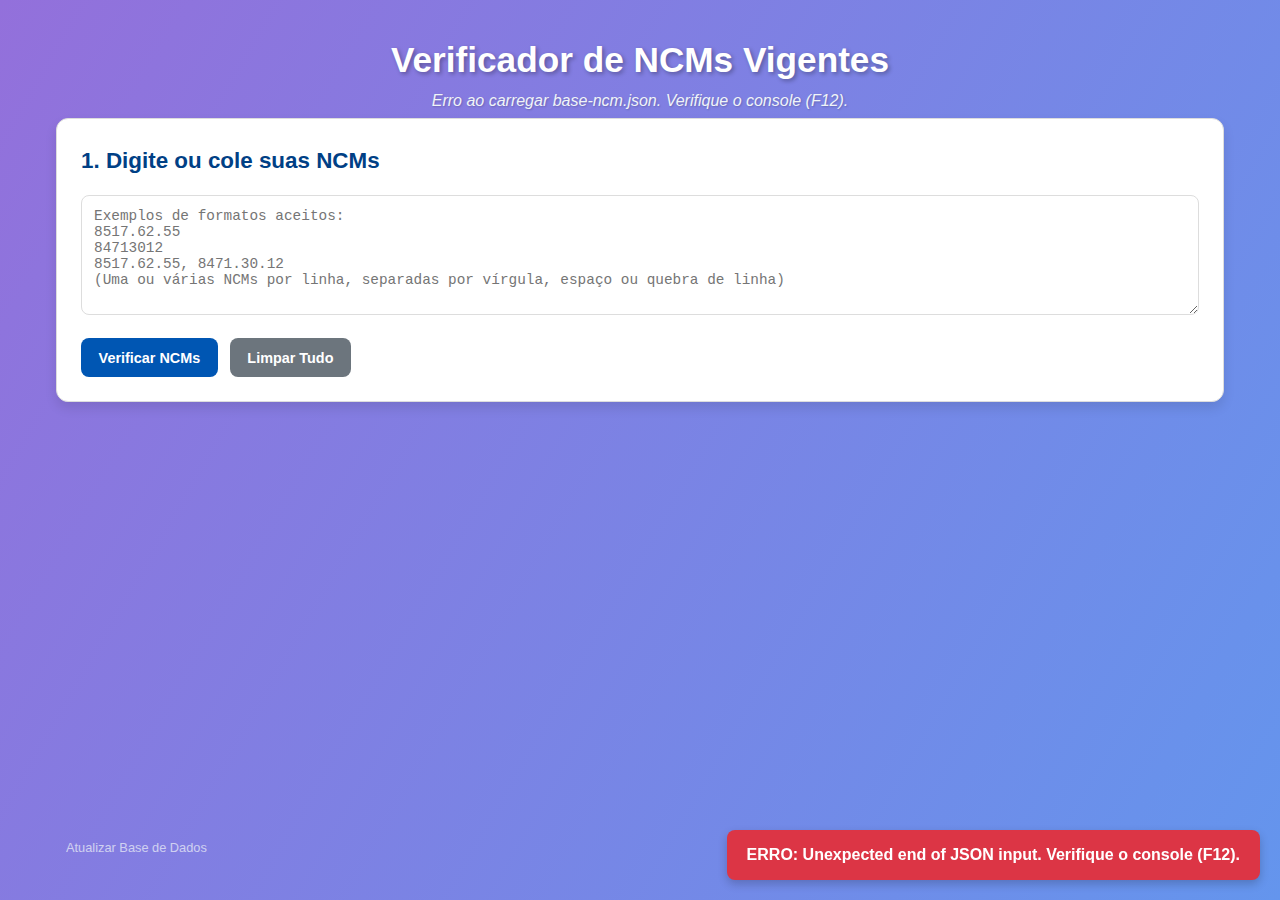
<file: index3.html>
<!DOCTYPE html>
<html lang="pt-BR">
<head>
    <meta charset="UTF-8">
    <meta name="viewport" content="width=device-width, initial-scale=1.0">
    <title>Verificador de NCMs Vigentes</title>
    
    <style>
        :root {
            --color-bg: #f0f4f8;
            --color-bg-light: #ffffff;
            --color-primary: #0056b3;
            --color-primary-dark: #004085;
            --color-text: #333;
            --color-text-light: #555;
            --color-border: #ddd;
            --color-shadow: rgba(0, 0, 0, 0.1);
            --color-success: #e6f7ec;
            --color-success-border: #b7e1cd;
            --color-error: #fdecea;
            --color-error-border: #f5c6cb;
            --color-success-dark: #155724;
            --color-error-dark: #721c24;
            --font-family: -apple-system, BlinkMacSystemFont, "Segoe UI", Roboto, Helvetica, Arial, sans-serif;
        }

        * {
            box-sizing: border-box;
            margin: 0;
            padding: 0;
        }

        html {
            -webkit-text-size-adjust: 100%;
        }

        body {
            font-family: var(--font-family);
            background-image: linear-gradient(120deg, #9370DB 0%, #6495ED 100%);
            background-attachment: fixed;
            color: var(--color-text);
            line-height: 1.6;
            padding: 1rem;
            
            display: flex;
            flex-direction: column;
            min-height: 100vh; 
        }

        .container {
            width: 100%; 
            max-width: 1200px;
            margin: 0 auto;
            padding: 1rem;
            flex-grow: 1; 
        }

        h1, h2, h3 {
            color: var(--color-primary-dark);
            margin-bottom: 1rem;
        }

        h1 {
            text-align: center;
            color: var(--color-bg-light);
            text-shadow: 2px 2px 4px rgba(0,0,0,0.3);
            font-size: 2.2rem; /* Reduzido de 2.5rem */
            margin-bottom: 1.5rem; /* Reduzido de 2rem */
        }
        
        /* NOVO: Tamanho do h2 */
        h2 {
            font-size: 1.4rem;
        }

        #dataSourceInfo {
            text-align: center;
            color: #f0f4f8;
            font-style: italic;
            margin-top: -1.5rem; 
            margin-bottom: 0.25rem; 
            text-shadow: 1px 1px 2px rgba(0,0,0,0.2);
        }

        #databaseStatsInfo {
            text-align: center;
            color: #f0f4f8;
            font-style: italic;
            font-size: 0.9rem;
            margin-top: 0;
            margin-bottom: 1.5rem; /* Reduzido de 2rem */
            text-shadow: 1px 1px 2px rgba(0,0,0,0.2);
        }

        .card {
            background: var(--color-bg-light);
            border-radius: 12px;
            box-shadow: 0 6px 12px var(--color-shadow);
            padding: 1.5rem;
            margin-bottom: 1.5rem;
            border: 1px solid var(--color-border);
        }

        #ncmInput {
            width: 100%;
            height: 120px; /* Reduzido de 150px (aprox. 5 linhas) */
            font-family: 'Courier New', Courier, monospace;
            font-size: 0.9rem; /* Reduzido de 1rem */
            padding: 0.75rem;
            border: 1px solid var(--color-border);
            border-radius: 8px;
            resize: vertical;
        }

        .button-group {
            display: flex;
            flex-wrap: wrap;
            gap: 0.75rem;
            margin-top: 1rem;
        }

        button {
            padding: 0.7rem 1.1rem; /* Ajustado para o novo font-size */
            font-size: 0.9rem; /* Reduzido de 1rem */
            font-weight: bold;
            color: var(--color-bg-light);
            background-color: var(--color-primary);
            border: none;
            border-radius: 8px;
            cursor: pointer;
            transition: background-color 0.2s ease, transform 0.1s ease;
        }

        button:hover {
            background-color: var(--color-primary-dark);
        }
        
        button:active {
            transform: scale(0.98);
        }

        button.secondary {
            background-color: #6c757d;
        }
        button.secondary:hover {
            background-color: #5a6268;
        }

        button.success {
            background-color: #28a745;
        }
        button.success:hover {
            background-color: #218838;
        }
        button.danger {
            background-color: #dc3545;
        }
        button.danger:hover {
            background-color: #c82333;
        }


        #statsCard {
            text-align: center;
        }

        #statsCard h2 {
            margin-bottom: 1.5rem;
        }
        
        .stats-grid {
            display: flex;
            justify-content: space-around;
            flex-wrap: wrap;
            gap: 1rem;
        }

        .stat-item {
            padding: 1rem;
            border-radius: 8px;
            flex-basis: 150px;
            flex-grow: 1;
            background-color: var(--color-bg);
            border: 1px solid var(--color-border);
        }
        
        .stat-item span {
            display: block;
            font-size: 2rem;
            font-weight: bold;
        }
        
        #totalProcessedSpan { color: var(--color-primary-dark); }
        #totalVigenteSpan { color: var(--color-success-dark); }
        #totalNaoVigenteSpan { color: var(--color-error-dark); }

        .copy-box {
            background: var(--color-bg-light);
            border-radius: 12px;
            box-shadow: 0 6px 12px var(--color-shadow);
            padding: 1rem;
            margin-bottom: 1.5rem;
            border: 1px solid var(--color-border);
            display: flex;
            gap: 1rem;
            align-items: center;
        }

        .copy-box textarea {
            width: 100%;
            flex-grow: 1;
            height: 100px;
            font-family: 'Courier New', Courier, monospace;
            font-size: 0.9rem;
            padding: 0.5rem;
            border: 1px solid var(--color-border);
            border-radius: 8px;
            resize: vertical;
        }

        .copy-box button {
            flex-shrink: 0; 
        }


        .results-container {
            display: grid;
            grid-template-columns: 1fr;
            gap: 1.5rem;
        }

        @media (min-width: 992px) {
            .results-container {
                grid-template-columns: 1fr 1fr;
            }
        }
        
        .result-card.nao-vigente {
            background-color: var(--color-error);
            border-color: var(--color-error-border);
        }
        .result-card.vigente {
            background-color: var(--color-success);
            border-color: var(--color-success-border);
        }
        
        .result-card h3 {
            display: flex;
            justify-content: space-between;
            align-items: center;
            border-bottom: 2px solid var(--color-border);
            padding-bottom: 0.5rem;
        }
        
        .result-card.nao-vigente h3 { color: var(--color-error-dark); }
        .result-card.vigente h3 { color: var(--color-success-dark); }

        .result-list {
            list-style-type: none;
            max-height: 400px;
            overflow-y: auto;
            padding-right: 0.5rem;
        }

        .result-item {
            display: flex;
            justify-content: space-between;
            align-items: center;
            padding: 0.5rem 0.5rem;
            border-bottom: 1px solid var(--color-border);
        }
        .result-item:last-child {
            border-bottom: none;
        }

        .result-item span {
            flex-grow: 1;
            margin-right: 0.5rem;
            word-break: break-word;
        }

        .result-item span strong {
            font-size: 0.9rem;
        }
        
        .result-item .ncm-desc {
            font-size: 0.8rem;
            color: var(--color-text-light);
            margin-top: 0;
            line-height: 1.3;
        }
        
        /* Removemos o .ncm-end-info */
        

        #toastContainer {
            position: fixed;
            bottom: 20px;
            right: 20px;
            z-index: 1000;
            display: flex;
            flex-direction: column;
            gap: 10px;
        }

        .toast {
            padding: 12px 20px;
            border-radius: 8px;
            color: #fff;
            font-weight: bold;
            box-shadow: 0 4px 10px rgba(0, 0, 0, 0.2);
            opacity: 0;
            transform: translateX(100%);
            transition: all 0.5s cubic-bezier(0.68, -0.55, 0.265, 1.55);
        }

        .toast.show {
            opacity: 1;
            transform: translateX(0);
        }
        
        .toast.info { background-color: var(--color-primary); }
        .toast.success { background-color: #28a745; }
        .toast.error { background-color: #dc3545; }
        .toast.warn { background-color: #ffc107; color: #333; }

        .hidden {
            display: none;
        }

        .page-footer {
            display: flex;
            justify-content: space-between;
            align-items: center;
            flex-wrap: wrap; 
            padding: 1rem;
            max-width: 1200px; 
            margin: 0 auto; 
            gap: 1rem; 
            flex-shrink: 0; 
            width: 100%; 
        }
        
        #updateLink {
            font-size: 0.8rem;
            color: #f0f4f8;
            opacity: 0.7;
            text-decoration: none;
            padding: 10px;
        }
        #updateLink:hover {
            opacity: 1;
        }
        
        #copyrightInfo {
            font-size: 0.8rem;
            color: #f0f4f8;
            opacity: 0.7;
            padding: 10px;
            margin: 0; 
            text-align: right;
            flex-grow: 1; 
        }

        .overline-md {
            text-decoration: overline;
            text-decoration-color: #f0f4f8; 
            text-decoration-thickness: 1px; 
        }

        #modalOverlay {
            position: fixed;
            top: 0;
            left: 0;
            width: 100%;
            height: 100%;
            background: rgba(0, 0, 0, 0.6);
            z-index: 100;
        }

        .modal {
            position: fixed;
            top: 50%;
            left: 50%;
            transform: translate(-50%, -50%);
            z-index: 101;
            width: 90%;
            max-width: 500px;
        }

        .modal.large-modal {
            max-width: 800px;
            max-height: 90vh;
            overflow-y: auto;
        }

        .modal h2 {
            margin-top: 0;
        }

        .modal input[type="password"] {
            width: 100%;
            padding: 0.75rem;
            font-size: 1rem;
            border: 1px solid var(--color-border);
            border-radius: 8px;
            margin-top: 1rem;
        }
        
        .modal .button-group {
             margin-top: 1.5rem;
             justify-content: flex-end; 
        }
        
        .error-text {
            color: var(--color-error-dark);
            font-weight: bold;
            height: 1.2em;
            margin-top: 0.5rem;
            margin-bottom: 0;
        }
        
        #instructionsModal h3 {
            margin-top: 1.5rem;
            border-bottom: 1px solid var(--color-border);
            padding-bottom: 0.25rem;
        }
        
        #instructionsModal p, 
        #instructionsModal ol,
        #instructionsModal ul {
            margin-top: 0.5rem;
            line-height: 1.6;
            color: var(--color-text-light);
        }
        
        #instructionsModal ol,
        #instructionsModal ul {
            padding-left: 2rem;
        }
        
        #instructionsModal li {
            margin-bottom: 0.5rem;
        }
        
        .code-highlight {
            font-family: 'Courier New', Courier, monospace;
            background-color: var(--color-bg);
            padding: 0.25rem 0.5rem;
            border-radius: 4px;
            color: var(--color-primary-dark);
            font-weight: bold;
            font-size: 1.1rem;
        }
    </style>
</head>
<body>

    <div class="container">
        <h1>Verificador de NCMs Vigentes</h1>
        
        <p id="dataSourceInfo">Carregando base de dados...</p>
        <p id="databaseStatsInfo"></p>

        <div class="card">
            <h2>1. Digite ou cole suas NCMs</h2>
            <textarea id="ncmInput" placeholder="Exemplos de formatos aceitos:
8517.62.55
84713012
8517.62.55, 8471.30.12
(Uma ou várias NCMs por linha, separadas por vírgula, espaço ou quebra de linha)"></textarea>
            <div class="button-group">
                <button id="verifyBtn">Verificar NCMs</button>
                <button id="clearBtn" class="secondary">Limpar Tudo</button>
            </div>
        </div>

        <div class="card hidden" id="statsCard">
            <h2>2. Resumo da Verificação</h2>
            <div class="stats-grid">
                <div class="stat-item">
                    Processadas
                    <span id="totalProcessedSpan">0</span>
                </div>
                <div class="stat-item">
                    Vigentes
                    <span id="totalVigenteSpan">0</span>
                </div>
                <div class="stat-item">
                    Não Vigentes
                    <span id="totalNaoVigenteSpan">0</span>
                </div>
            </div>
           </div>

        <div class="copy-box hidden" id="vigenteCopyBox">
            <textarea id="vigenteListText" readonly title="Lista de NCMs vigentes encontradas."></textarea>
            <button id="copyVigenteListBtn" class="success">Copiar Vigentes</button>
        </div>

        <div class="copy-box hidden" id="naoVigenteCopyBox">
            <textarea id="naoVigenteListText" readonly title="Lista de NCMs não vigentes (inválidas)."></textarea>
            <button id="copyNaoVigenteListBtn" class="danger">Copiar Não Vigentes</button>
        </div>


        <div class="results-container">
            <div class="card result-card vigente hidden" id="vigenteCard">
                <h3><span>Vigentes (<span id="vigenteCount">0</span>)</span></h3>
                <div id="vigenteList" class="result-list">
                    </div>
            </div>

            <div class="card result-card nao-vigente hidden" id="naoVigenteCard">
                <h3><span>Não Vigentes (<span id="naoVigenteCount">0</span>)</span></h3>
                <div id="naoVigenteList" class="result-list">
                    </div>
            </div>
        </div>

    </div> <div class="page-footer">
        <a href="#" id="updateLink" title="Acesso do Administrador">Atualizar Base de Dados</a>
        <p id="copyrightInfo">&copy; 2025. Design by <span class="overline-md">MD</span>.</p>
    </div>

    <div id="toastContainer"></div>

    <div id="modalOverlay" class="hidden"></div>

    <div id="passwordModal" class="card modal hidden">
        <h2>Acesso Restrito</h2>
        <p>Por favor, insira a senha de administrador para ver as instruções de atualização.</p>
        <input type="password" id="passwordInput" placeholder="Senha">
        <p id="passwordError" class="error-text"></p>
        <div class="button-group">
            <button id="confirmPasswordBtn">Confirmar</button>
            <button id="cancelPasswordBtn" class="secondary">Cancelar</button>
        </div>
    </div>

    <div id="instructionsModal" class="card modal large-modal hidden">
        <h2>Instruções para Atualizar a Base NCM</h2>
        
        <h3>Passo 1: Baixar o novo JSON</h3>
        <p>Acesse o portal oficial do governo e baixe o arquivo JSON de NCMs **Vigentes** mais recente.</p>
        <a href="https://www.gov.br/receitafederal/pt-br/assuntos/aduana-e-comercio-exterior/classificacao-fiscal-de-mercadorias/download-ncm-nomenclatura-comum-do-mercosul" target="_blank" rel="noopener noreferrer">
            Página de Download de NCMs (Receita Federal)
        </a>
        <p>Procure pelo link de download do arquivo JSON **Vigente**. O arquivo baixado terá um nome com a data, como `Tabela_NCM_Vigente_YYYYMMDD.json`.</p>

        <h3>Passo 2: Fazer Upload no GitHub</h3>
        <p>Você deve enviar este arquivo para o repositório no GitHub, substituindo o antigo.</p>
        <ol>
            <li>Abra seu repositório no GitHub.</li>
            <li>Clique em <strong>"Add file"</strong> (Adicionar arquivo) e depois em <strong>"Upload files"</strong> (Enviar arquivos).</li>
            <li>Arraste o arquivo JSON que você acabou de baixar para a janela do GitHub.</li>
            <li><strong>IMPORTANTE:</strong> O GitHub mostrará o nome do arquivo. Clique no ícone de lápis (editar) ao lado do nome e **renomeie o arquivo** para exatamente:
                <br>
                <strong class="code-highlight" id="targetFileName">base-ncm.json</strong>
            </li>
            <li>Escreva uma mensagem de commit (ex: "Atualiza base NCM") e clique em <strong>"Commit changes"</strong> (Confirmar alterações).</li>
        </ol>
        <p>Pronto! A página irá carregar a nova base de dados automaticamente.</p>
        
        <div class="button-group">
            <button id="closeInstructionsBtn">Fechar</button>
        </div>
    </div>


    <script>
        // Objeto global para armazenar os dados da NCM
        let ncmDatabase = {};
        
        let lastVigentes = [];
        let lastNaoVigentes = []; 

        const JSON_FILE = 'base-ncm.json';

        // --- Seleção de Elementos DOM ---
        const ncmInput = document.getElementById('ncmInput');
        const verifyBtn = document.getElementById('verifyBtn');
        const clearBtn = document.getElementById('clearBtn');
        const statsCard = document.getElementById('statsCard');
        
        const totalProcessedSpan = document.getElementById('totalProcessedSpan');
        const totalVigenteSpan = document.getElementById('totalVigenteSpan');
        const totalNaoVigenteSpan = document.getElementById('totalNaoVigenteSpan');
        const dataSourceInfo = document.getElementById('dataSourceInfo');
        
        const databaseStatsInfo = document.getElementById('databaseStatsInfo');

        const naoVigenteCard = document.getElementById('naoVigenteCard');
        const naoVigenteCount = document.getElementById('naoVigenteCount');
        const naoVigenteList = document.getElementById('naoVigenteList');

        const vigenteCard = document.getElementById('vigenteCard');
        const vigenteCount = document.getElementById('vigenteCount');
        const vigenteList = document.getElementById('vigenteList');
        
        const vigenteCopyBox = document.getElementById('vigenteCopyBox');
        const vigenteListText = document.getElementById('vigenteListText');
        const copyVigenteListBtn = document.getElementById('copyVigenteListBtn');
        
        const naoVigenteCopyBox = document.getElementById('naoVigenteCopyBox');
        const naoVigenteListText = document.getElementById('naoVigenteListText');
        const copyNaoVigenteListBtn = document.getElementById('copyNaoVigenteListBtn');

        const toastContainer = document.getElementById('toastContainer');

        // --- Lógica de Atualização (Modais) ---
        const updateLink = document.getElementById('updateLink');
        const modalOverlay = document.getElementById('modalOverlay');
        const passwordModal = document.getElementById('passwordModal');
        const passwordInput = document.getElementById('passwordInput');
        const confirmPasswordBtn = document.getElementById('confirmPasswordBtn');
        const cancelPasswordBtn = document.getElementById('cancelPasswordBtn');
        const passwordError = document.getElementById('passwordError');
        const instructionsModal = document.getElementById('instructionsModal');
        const closeInstructionsBtn = document.getElementById('closeInstructionsBtn');
        
        const targetFileName = document.getElementById('targetFileName');
        if (targetFileName) {
            targetFileName.textContent = JSON_FILE;
        }

        updateLink.addEventListener('click', (e) => {
            e.preventDefault(); 
            passwordInput.value = '';
            passwordError.textContent = '';
            modalOverlay.classList.remove('hidden');
            passwordModal.classList.remove('hidden');
            passwordInput.focus();
        });

        function closeModal() {
            modalOverlay.classList.add('hidden');
            passwordModal.classList.add('hidden');
            instructionsModal.classList.add('hidden');
        }
        
        modalOverlay.addEventListener('click', closeModal);
        cancelPasswordBtn.addEventListener('click', closeModal);

        confirmPasswordBtn.addEventListener('click', () => {
            const pass = passwordInput.value;
            if (pass === 'atualizarbasededados') {
                passwordModal.classList.add('hidden');
                instructionsModal.classList.remove('hidden');
            } else {
                passwordError.textContent = 'Senha incorreta!';
                setTimeout(() => {
                    passwordError.textContent = '';
                }, 2000);
            }
        });
        
        passwordInput.addEventListener('keyup', (e) => {
             if (e.key === 'Enter') {
                confirmPasswordBtn.click();
             }
        });

        closeInstructionsBtn.addEventListener('click', closeModal);
        // --- Fim da Lógica de Atualização ---


        // --- Event Listeners Principais ---
        document.addEventListener('DOMContentLoaded', loadData);
        verifyBtn.addEventListener('click', verifyNCMs);
        clearBtn.addEventListener('click', clearResults);
        
        copyVigenteListBtn.addEventListener('click', copyVigentesList);
        copyNaoVigenteListBtn.addEventListener('click', copyNaoVigentesList); 


        /**
         * Carrega e PROCESSA o arquivo JSON da base de dados NCM.
         */
        function loadData() {
            const now = new Date();
            const cacheBuster = `${now.getFullYear()}${now.getMonth()}${now.getDate()}${now.getHours()}`;
            const fileToFetch = `${JSON_FILE}?v=${cacheBuster}`;


            fetch(fileToFetch) 
                .then(response => {
                    if (!response.ok) {
                        throw new Error(`Erro HTTP! Status: ${response.status}. Não foi possível encontrar o arquivo ${JSON_FILE}.`);
                    }
                    return response.json();
                })
                .then(data => {
                    
                    let updateDate = data.Data_Ultima_Atualizacao_NCM;
                    let dateInfo = `Base de Dados: ${JSON_FILE}`; 

                    if (updateDate) {
                        const dateMatch = updateDate.match(/(\d{2})\/(\d{2})\/(\d{4})/);
                        
                        if (dateMatch) {
                            const day = dateMatch[1];
                            const month = dateMatch[2];
                            const year = dateMatch[3];
                            
                            const yyyymmdd = year + month + day;
                            
                            const finalFileName = `Tabela_NCM_Vigente_${yyyymmdd}.json`;
                            dateInfo = `Base de Dados: ${finalFileName}`;
                        } else {
                            dateInfo = `Base de Dados: ${JSON_FILE} (Atualizada em: ${updateDate})`;
                        }
                    } 
                    
                    dataSourceInfo.textContent = dateInfo;

                    let ncmArray = null;
                    if (Array.isArray(data)) {
                        ncmArray = data;
                    } else {
                        ncmArray = data.Nomenclaturas || data[Object.keys(data).find(k => Array.isArray(data[k]))];
                    }

                    if (!ncmArray) {
                        throw new Error("Não foi possível encontrar uma lista (array) de NCMs dentro do arquivo JSON.");
                    }

                    const newDatabase = {};
                    ncmArray.forEach(item => {
                        const code = item.Codigo; 
                        const desc = item.Descricao || item.descricao || item.desc || "Descrição não disponível"; 
                        
                        if (code) {
                            const normalizedCode = code.replace(/\D/g, '');
                            if (normalizedCode.length === 8) {
                                newDatabase[normalizedCode] = { 
                                    desc: desc.replace(/<\/?i>|<\/?sub>|<\/?sup>/g, '') 
                                };
                            }
                        }
                    });
                    
                    ncmDatabase = newDatabase; 

                    if (Object.keys(ncmDatabase).length === 0) {
                        throw new Error("Base de dados carregada, mas nenhuma NCM válida foi processada.");
                    }

                    const totalNcmsInDb = Object.keys(ncmDatabase).length;
                    if (databaseStatsInfo) {
                        databaseStatsInfo.textContent = `Total de ${totalNcmsInDb.toLocaleString('pt-BR')} NCMs vigentes na base.`;
                    }

                    showToast('Base de dados NCM carregada e processada com sucesso!', 'success');
                })
                .catch(error => {
                    console.error('Erro ao carregar o arquivo JSON:', error);
                    dataSourceInfo.textContent = `Erro ao carregar ${JSON_FILE}. Verifique o console (F12).`;
                    
                    if(databaseStatsInfo) {
                        databaseStatsInfo.classList.add('hidden');
                    }
                    
                    showToast(`ERRO: ${error.message}. Verifique o console (F12).`, 'error');
                });
        }


        /**
         * Função principal que processa a verificação.
         */
        function verifyNCMs() {
            const text = ncmInput.value;
            if (!text.trim()) {
                showToast("Por favor, insira ou cole os códigos NCM.", "warn");
                return;
            }
            
            if (Object.keys(ncmDatabase).length === 0) {
                showToast("A base de dados NCM não foi carregada. Verifique o erro de carregamento (use F12 para ver o console).", "error");
                return;
            }

            const cleanedText = text.replace(/[^0-9\n\r,; ]/g, '');
            const potentialNcms = cleanedText.split(/[\n\r,; ]+/);
            
            const uniqueNcms = [...new Set(potentialNcms)]
                .map(ncm => ncm.replace(/\D/g, ''))
                .filter(ncm => ncm.length === 8);

            if (uniqueNcms.length === 0) {
                showToast("Nenhum código NCM de 8 dígitos válido foi encontrado no texto.", "warn");
                return;
            }

            const vigentes = [];
            const naoVigentes = [];

            uniqueNcms.forEach(ncm => {
                const ncmData = ncmDatabase[ncm];
                
                if (ncmData) {
                    vigentes.push({
                        code: ncm,
                        desc: ncmData.desc
                    });
                } else {
                    naoVigentes.push({
                        code: ncm,
                        desc: "NCM não vigente ou inválida." 
                    });
                }
            });
            
            lastVigentes = vigentes;
            lastNaoVigentes = naoVigentes; 

            displayResults(vigentes, naoVigentes, uniqueNcms.length);
        }

        /**
         * Exibe os resultados nas seções corretas.
         */
        function displayResults(vigentes, naoVigentes, total) {
            vigenteList.innerHTML = '';
            naoVigenteList.innerHTML = '';

            totalProcessedSpan.textContent = total;
            totalVigenteSpan.textContent = vigentes.length;
            totalNaoVigenteSpan.textContent = naoVigentes.length;
            vigenteCount.textContent = vigentes.length;
            naoVigenteCount.textContent = naoVigentes.length;

            if (vigentes.length > 0) {
                let vigenteHtml = '';
                [...vigentes].sort((a, b) => a.code.localeCompare(b.code)).forEach(item => {
                    vigenteHtml += `
                        <div class="result-item">
                            <div>
                                <span><strong>${formatNCM(item.code)}</strong></span>
                                <div class="ncm-desc">${item.desc}</div>
                            </div>
                        </div>
                    `;
                });
                vigenteList.innerHTML = vigenteHtml;
                vigenteCard.classList.remove('hidden');

                const vigenteString = [...vigentes].sort((a, b) => a.code.localeCompare(b.code))
                                                   .map(item => formatNCM(item.code))
                                                   .join('\n'); 
                vigenteListText.value = vigenteString;
                vigenteCopyBox.classList.remove('hidden');

            } else {
                vigenteCard.classList.add('hidden');
                vigenteCopyBox.classList.add('hidden'); 
            }

            if (naoVigentes.length > 0) {
                let naoVigenteHtml = '';
                [...naoVigentes].sort((a, b) => a.code.localeCompare(b.code)).forEach(item => {
                    naoVigenteHtml += `
                        <div class="result-item">
                            <div>
                                <span><strong>${formatNCM(item.code)}</strong></span>
                                <div class="ncm-desc">${item.desc}</div>
                            </div>
                        </div>
                    `;
                });
                naoVigenteList.innerHTML = naoVigenteHtml;
                naoVigenteCard.classList.remove('hidden');

                const naoVigenteString = [...naoVigentes].sort((a, b) => a.code.localeCompare(b.code))
                    .map(item => `${formatNCM(item.code)} (Não vigente/inválida)`).join('\n');
                naoVigenteListText.value = naoVigenteString;
                naoVigenteCopyBox.classList.remove('hidden');

            } else {
                naoVigenteCard.classList.add('hidden');
                naoVigenteCopyBox.classList.add('hidden'); 
            }
            
            statsCard.classList.remove('hidden');
        }

        /**
         * Limpa todas as entradas e resultados.
         */
        function clearResults() {
            ncmInput.value = '';
            vigenteList.innerHTML = '';
            naoVigenteList.innerHTML = '';
            
            vigenteListText.value = '';
            naoVigenteListText.value = ''; 

            totalProcessedSpan.textContent = '0';
            totalVigenteSpan.textContent = '0';
            totalNaoVigenteSpan.textContent = '0';

            statsCard.classList.add('hidden');
            vigenteCard.classList.add('hidden');
            naoVigenteCard.classList.add('hidden');
            
            vigenteCopyBox.classList.add('hidden');
            naoVigenteCopyBox.classList.add('hidden'); 
            
            lastVigentes = [];
            lastNaoVigentes = []; 
            
            showToast("Campos limpos!", "info");
        }
        
        function copyVigentesList() {
            const textToCopy = vigenteListText.value;
            if (textToCopy) {
                copyToClipboard(textToCopy, "Lista de NCMs vigentes copiada!");
            } else {
                showToast("Não há NCMs vigentes para copiar.", "warn");
            }
        }

        function copyNaoVigentesList() {
            const textToCopy = naoVigenteListText.value;
            if (textToCopy) {
                copyToClipboard(textToCopy, "Lista de NCMs não vigentes copiada!");
            } else {
                showToast("Não há NCMs não vigentes para copiar.", "warn");
            }
        }

        // --- Funções Utilitárias ---

        function formatNCM(ncm) {
            if (ncm.length !== 8) return ncm;
            return `${ncm.substring(0, 4)}.${ncm.substring(4, 6)}.${ncm.substring(6, 8)}`;
        }

        function showToast(message, type = 'info') {
            const toast = document.createElement('div');
            toast.className = `toast ${type}`;
            toast.textContent = message;
            toastContainer.appendChild(toast);

            setTimeout(() => {
                toast.classList.add('show');
            }, 10);

            const duration = (type === 'error' || type === 'warn') ? 9000 : 3000;

            setTimeout(() => {
                toast.classList.remove('show');
                toast.addEventListener('transitionend', () => {
                    toast.remove();
                });
            }, duration);
        }
        
        function copyToClipboard(text, successMessage) {
            if (!navigator.clipboard) {
                // Fallback
                try {
                    const textArea = document.createElement("textarea");
                    textArea.value = text;
                    textArea.style.position = "fixed";
                    textArea.style.top = "0";
                    textArea.style.left = "0";
                    document.body.appendChild(textArea);
                    textArea.focus();
                    textArea.select();
                    document.execCommand('copy');
                    document.body.removeChild(textArea);
                    showToast(successMessage, 'success');
                } catch (err) {
                    console.error('Fallback de cópia falhou: ', err);
                    showToast("Não foi possível copiar.", "error");
                }
                return;
            }

            navigator.clipboard.writeText(text).then(() => {
                showToast(successMessage, 'success');
            }).catch(err => {
                console.error('Erro ao copiar para a área de transferência: ', err);
                try {
                    const textArea = document.createElement("textarea");
                    textArea.value = text;
                    textArea.style.position = "fixed";
                    document.body.appendChild(textArea);
                    textArea.focus();
                    textArea.select();
                    document.execCommand('copy');
                    document.body.removeChild(textArea);
                    showToast(successMessage, 'success');
                } catch (fallbackErr) {
                     showToast("Falha ao copiar.", "error");
                }
            });
        }
        
    </script>
</body>
</html>
</file>
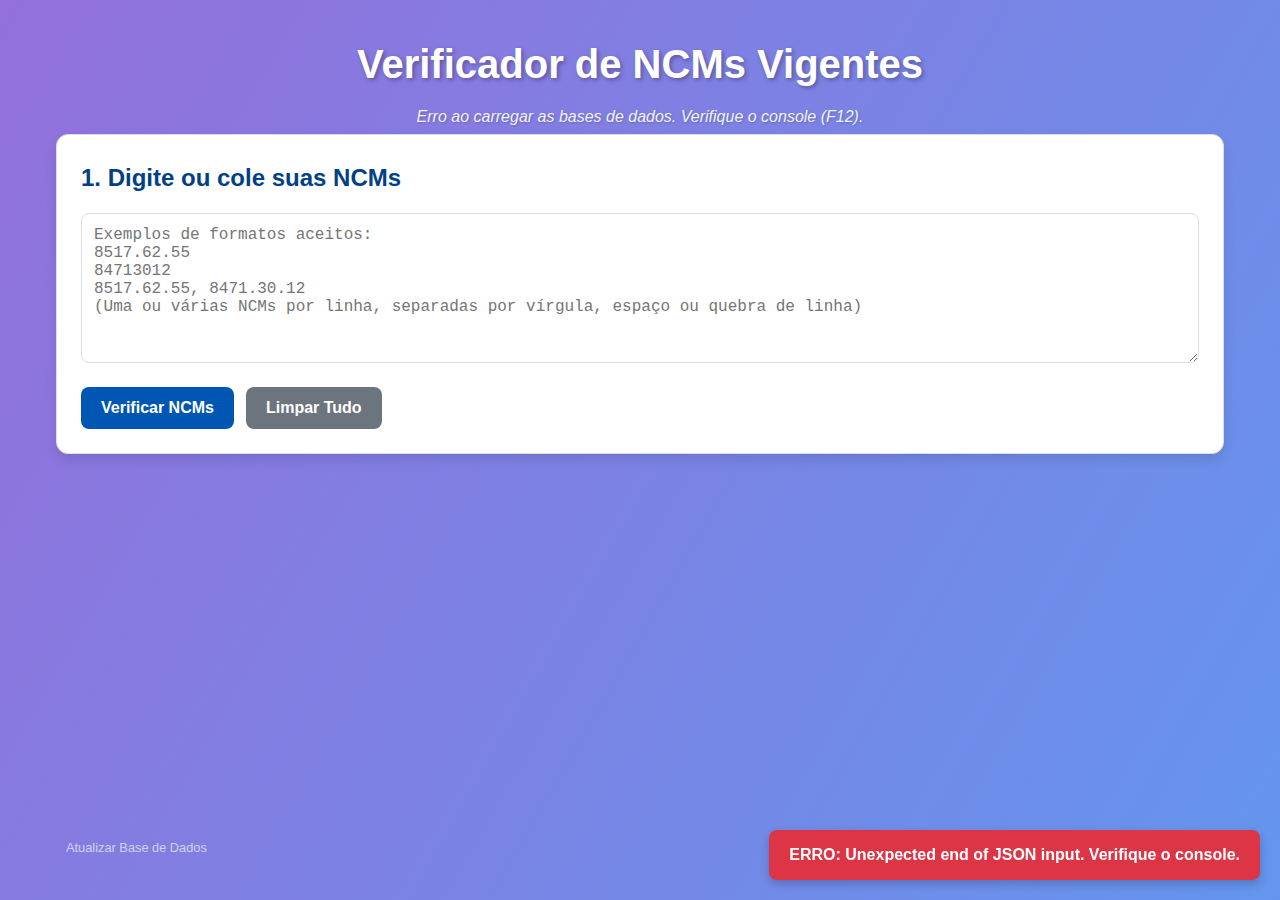
<file: index_backup.html>
<!DOCTYPE html>
<html lang="pt-BR">
<head>
    <meta charset="UTF-8">
    <meta name="viewport" content="width=device-width, initial-scale=1.0">
    <title>Verificador de NCMs Vigentes</title>
    
    <style>
        :root {
            --color-bg: #f0f4f8;
            --color-bg-light: #ffffff;
            --color-primary: #0056b3;
            --color-primary-dark: #004085;
            --color-text: #333;
            --color-text-light: #555;
            --color-border: #ddd;
            --color-shadow: rgba(0, 0, 0, 0.1);
            --color-success: #e6f7ec;
            --color-success-border: #b7e1cd;
            --color-error: #fdecea;
            --color-error-border: #f5c6cb;
            --color-success-dark: #155724;
            --color-error-dark: #721c24;
            --font-family: -apple-system, BlinkMacSystemFont, "Segoe UI", Roboto, Helvetica, Arial, sans-serif;
        }

        * {
            box-sizing: border-box;
            margin: 0;
            padding: 0;
        }

        html {
            -webkit-text-size-adjust: 100%;
        }

        body {
            font-family: var(--font-family);
            background-image: linear-gradient(120deg, #9370DB 0%, #6495ED 100%);
            background-attachment: fixed;
            color: var(--color-text);
            line-height: 1.6;
            padding: 1rem;
            
            display: flex;
            flex-direction: column;
            min-height: 100vh; 
        }

        .container {
            width: 100%; 
            max-width: 1200px;
            margin: 0 auto;
            padding: 1rem;
            flex-grow: 1; 
        }

        h1, h2, h3 {
            color: var(--color-primary-dark);
            margin-bottom: 1rem;
        }

        h1 {
            text-align: center;
            color: var(--color-bg-light);
            text-shadow: 2px 2px 4px rgba(0,0,0,0.3);
            font-size: 2.5rem;
            margin-bottom: 2rem;
        }

        #dataSourceInfo {
            text-align: center;
            color: #f0f4f8;
            font-style: italic;
            margin-top: -1.5rem; 
            margin-bottom: 0.25rem; 
            text-shadow: 1px 1px 2px rgba(0,0,0,0.2);
        }

        #databaseStatsInfo {
            text-align: center;
            color: #f0f4f8;
            font-style: italic;
            font-size: 0.9rem;
            margin-top: 0;
            margin-bottom: 2rem; 
            text-shadow: 1px 1px 2px rgba(0,0,0,0.2);
        }

        .card {
            background: var(--color-bg-light);
            border-radius: 12px;
            box-shadow: 0 6px 12px var(--color-shadow);
            padding: 1.5rem;
            margin-bottom: 1.5rem;
            border: 1px solid var(--color-border);
        }

        #ncmInput {
            width: 100%;
            height: 150px;
            font-family: 'Courier New', Courier, monospace;
            font-size: 1rem;
            padding: 0.75rem;
            border: 1px solid var(--color-border);
            border-radius: 8px;
            resize: vertical;
        }

        .button-group {
            display: flex;
            flex-wrap: wrap;
            gap: 0.75rem;
            margin-top: 1rem;
        }

        button {
            padding: 0.75rem 1.25rem;
            font-size: 1rem;
            font-weight: bold;
            color: var(--color-bg-light);
            background-color: var(--color-primary);
            border: none;
            border-radius: 8px;
            cursor: pointer;
            transition: background-color 0.2s ease, transform 0.1s ease;
        }

        button:hover {
            background-color: var(--color-primary-dark);
        }
        
        button:active {
            transform: scale(0.98);
        }

        button.secondary {
            background-color: #6c757d;
        }
        button.secondary:hover {
            background-color: #5a6268;
        }

        button.success {
            background-color: #28a745;
        }
        button.success:hover {
            background-color: #218838;
        }
        button.danger {
            background-color: #dc3545;
        }
        button.danger:hover {
            background-color: #c82333;
        }


        #statsCard {
            text-align: center;
        }

        #statsCard h2 {
            margin-bottom: 1.5rem;
        }
        
        .stats-grid {
            display: flex;
            justify-content: space-around;
            flex-wrap: wrap;
            gap: 1rem;
        }

        .stat-item {
            padding: 1rem;
            border-radius: 8px;
            flex-basis: 150px;
            flex-grow: 1;
            background-color: var(--color-bg);
            border: 1px solid var(--color-border);
        }
        
        .stat-item span {
            display: block;
            font-size: 2rem;
            font-weight: bold;
        }
        
        #totalProcessedSpan { color: var(--color-primary-dark); }
        #totalVigenteSpan { color: var(--color-success-dark); }
        #totalNaoVigenteSpan { color: var(--color-error-dark); }

        .copy-box {
            background: var(--color-bg-light);
            border-radius: 12px;
            box-shadow: 0 6px 12px var(--color-shadow);
            padding: 1rem;
            margin-bottom: 1.5rem;
            border: 1px solid var(--color-border);
            display: flex;
            gap: 1rem;
            align-items: center;
        }

        .copy-box textarea {
            width: 100%;
            flex-grow: 1;
            height: 100px;
            font-family: 'Courier New', Courier, monospace;
            font-size: 0.9rem;
            padding: 0.5rem;
            border: 1px solid var(--color-border);
            border-radius: 8px;
            resize: vertical;
        }

        .copy-box button {
            flex-shrink: 0; 
        }


        .results-container {
            display: grid;
            grid-template-columns: 1fr;
            gap: 1.5rem;
        }

        @media (min-width: 992px) {
            .results-container {
                grid-template-columns: 1fr 1fr;
            }
        }
        
        .result-card.nao-vigente {
            background-color: var(--color-error);
            border-color: var(--color-error-border);
        }
        .result-card.vigente {
            background-color: var(--color-success);
            border-color: var(--color-success-border);
        }
        
        .result-card h3 {
            display: flex;
            justify-content: space-between;
            align-items: center;
            border-bottom: 2px solid var(--color-border);
            padding-bottom: 0.5rem;
        }
        
        .result-card.nao-vigente h3 { color: var(--color-error-dark); }
        .result-card.vigente h3 { color: var(--color-success-dark); }

        .result-list {
            list-style-type: none;
            max-height: 400px;
            overflow-y: auto;
            padding-right: 0.5rem;
        }

        .result-item {
            display: flex;
            justify-content: space-between;
            align-items: center;
            padding: 0.5rem 0.5rem;
            border-bottom: 1px solid var(--color-border);
        }
        .result-item:last-child {
            border-bottom: none;
        }

        .result-item span {
            flex-grow: 1;
            margin-right: 0.5rem;
            word-break: break-word;
        }

        .result-item span strong {
            font-size: 0.9rem;
        }
        
        .result-item .ncm-desc {
            font-size: 0.8rem;
            color: var(--color-text-light);
            margin-top: 0;
            line-height: 1.3;
        }
        
        .result-item .ncm-end-info {
            font-size: 0.8rem;
            color: var(--color-error-dark);
            font-weight: bold;
            margin-top: 2px;
            line-height: 1.3;
        }
        

        #toastContainer {
            position: fixed;
            bottom: 20px;
            right: 20px;
            z-index: 1000;
            display: flex;
            flex-direction: column;
            gap: 10px;
        }

        .toast {
            padding: 12px 20px;
            border-radius: 8px;
            color: #fff;
            font-weight: bold;
            box-shadow: 0 4px 10px rgba(0, 0, 0, 0.2);
            opacity: 0;
            transform: translateX(100%);
            transition: all 0.5s cubic-bezier(0.68, -0.55, 0.265, 1.55);
        }

        .toast.show {
            opacity: 1;
            transform: translateX(0);
        }
        
        .toast.info { background-color: var(--color-primary); }
        .toast.success { background-color: #28a745; }
        .toast.error { background-color: #dc3545; }
        .toast.warn { background-color: #ffc107; color: #333; }

        .hidden {
            display: none;
        }

        .page-footer {
            display: flex;
            justify-content: space-between;
            align-items: center;
            flex-wrap: wrap; 
            padding: 1rem;
            max-width: 1200px; 
            margin: 0 auto; 
            gap: 1rem; 
            flex-shrink: 0; 
            width: 100%; 
        }
        
        #updateLink {
            font-size: 0.8rem;
            color: #f0f4f8;
            opacity: 0.7;
            text-decoration: none;
            padding: 10px;
        }
        #updateLink:hover {
            opacity: 1;
        }
        
        #copyrightInfo {
            font-size: 0.8rem;
            color: #f0f4f8;
            opacity: 0.7;
            padding: 10px;
            margin: 0; 
            text-align: right;
            flex-grow: 1; 
        }

        .overline-md {
            text-decoration: overline;
            text-decoration-color: #f0f4f8; 
            text-decoration-thickness: 1px; 
        }

        #modalOverlay {
            position: fixed;
            top: 0;
            left: 0;
            width: 100%;
            height: 100%;
            background: rgba(0, 0, 0, 0.6);
            z-index: 100;
        }

        .modal {
            position: fixed;
            top: 50%;
            left: 50%;
            transform: translate(-50%, -50%);
            z-index: 101;
            width: 90%;
            max-width: 500px;
        }

        .modal.large-modal {
            max-width: 800px;
            max-height: 90vh;
            overflow-y: auto;
        }

        .modal h2 {
            margin-top: 0;
        }

        .modal input[type="password"] {
            width: 100%;
            padding: 0.75rem;
            font-size: 1rem;
            border: 1px solid var(--color-border);
            border-radius: 8px;
            margin-top: 1rem;
        }
        
        .modal .button-group {
             margin-top: 1.5rem;
             justify-content: flex-end; 
        }
        
        .error-text {
            color: var(--color-error-dark);
            font-weight: bold;
            height: 1.2em;
            margin-top: 0.5rem;
            margin-bottom: 0;
        }
        
        #instructionsModal h3 {
            margin-top: 1.5rem;
            border-bottom: 1px solid var(--color-border);
            padding-bottom: 0.25rem;
        }
        
        #instructionsModal p, 
        #instructionsModal ol,
        #instructionsModal ul {
            margin-top: 0.5rem;
            line-height: 1.6;
            color: var(--color-text-light);
        }
        
        #instructionsModal ol,
        #instructionsModal ul {
            padding-left: 2rem;
        }
        
        #instructionsModal li {
            margin-bottom: 0.5rem;
        }
        
        .code-highlight {
            font-family: 'Courier New', Courier, monospace;
            background-color: var(--color-bg);
            padding: 0.25rem 0.5rem;
            border-radius: 4px;
            color: var(--color-primary-dark);
            font-weight: bold;
            font-size: 1.1rem;
        }
    </style>
</head>
<body>

    <div class="container">
        <h1>Verificador de NCMs Vigentes</h1>
        
        <p id="dataSourceInfo">Carregando base de dados...</p>
        <p id="databaseStatsInfo"></p>

        <div class="card">
            <h2>1. Digite ou cole suas NCMs</h2>
            <textarea id="ncmInput" placeholder="Exemplos de formatos aceitos:
8517.62.55
84713012
8517.62.55, 8471.30.12
(Uma ou várias NCMs por linha, separadas por vírgula, espaço ou quebra de linha)"></textarea>
            <div class="button-group">
                <button id="verifyBtn">Verificar NCMs</button>
                <button id="clearBtn" class="secondary">Limpar Tudo</button>
            </div>
        </div>

        <div class="card hidden" id="statsCard">
            <h2>2. Resumo da Verificação</h2>
            <div class="stats-grid">
                <div class="stat-item">
                    Processadas
                    <span id="totalProcessedSpan">0</span>
                </div>
                <div class="stat-item">
                    Vigentes
                    <span id="totalVigenteSpan">0</span>
                </div>
                <div class="stat-item">
                    Não Vigentes
                    <span id="totalNaoVigenteSpan">0</span>
                </div>
            </div>
           </div>

        <div class="copy-box hidden" id="vigenteCopyBox">
            <textarea id="vigenteListText" readonly title="Lista de NCMs vigentes encontradas."></textarea>
            <button id="copyVigenteListBtn" class="success">Copiar Vigentes</button>
        </div>

        <div class="copy-box hidden" id="naoVigenteCopyBox">
            <textarea id="naoVigenteListText" readonly title="Lista de NCMs não vigentes (expiradas ou inválidas)."></textarea>
            <button id="copyNaoVigenteListBtn" class="danger">Copiar Não Vigentes</button>
        </div>


        <div class="results-container">
            <div class="card result-card vigente hidden" id="vigenteCard">
                <h3><span>Vigentes (<span id="vigenteCount">0</span>)</span></h3>
                <div id="vigenteList" class="result-list">
                    </div>
            </div>

            <div class="card result-card nao-vigente hidden" id="naoVigenteCard">
                <h3><span>Não Vigentes (<span id="naoVigenteCount">0</span>)</span></h3>
                <div id="naoVigenteList" class="result-list">
                    </div>
            </div>
        </div>

    </div> <div class="page-footer">
        <a href="#" id="updateLink" title="Acesso do Administrador">Atualizar Base de Dados</a>
        <p id="copyrightInfo">&copy; 2025. Design by <span class="overline-md">MD</span>.</p>
    </div>

    <div id="toastContainer"></div>

    <div id="modalOverlay" class="hidden"></div>

    <div id="passwordModal" class="card modal hidden">
        <h2>Acesso Restrito</h2>
        <p>Por favor, insira a senha de administrador para ver as instruções de atualização.</p>
        <input type="password" id="passwordInput" placeholder="Senha">
        <p id="passwordError" class="error-text"></p>
        <div class="button-group">
            <button id="confirmPasswordBtn">Confirmar</button>
            <button id="cancelPasswordBtn" class="secondary">Cancelar</button>
        </div>
    </div>

    <div id="instructionsModal" class="card modal large-modal hidden">
        <h2>Instruções para Atualizar as Bases NCM</h2>
        
        <h3>Passo 1: Baixar os novos JSONs</h3>
        <p>Acesse o portal oficial do governo e baixe <strong>DOIS</strong> arquivos JSON recentes:</p>
        <a href="https://www.gov.br/receitafederal/pt-br/assuntos/aduana-e-comercio-exterior/classificacao-fiscal-de-mercadorias/download-ncm-nomenclatura-comum-do-mercosul" target="_blank" rel="noopener noreferrer">
            Página de Download de NCMs (Receita Federal)
        </a>
        <ul>
            <li>O arquivo de NCMs **Vigentes** (ex: `Tabela_NCM_Vigente_YYYYMMDD.json`)</li>
            <li>O arquivo de NCMs **Históricas** (ex: `Tabela_NCM_Historica_YYYYMMDD.json`)</li>
        </ul>

        <h3>Passo 2: Fazer Upload no GitHub</h3>
        <p>Você deve enviar <strong>ambos</strong> os arquivos para o repositório, substituindo os antigos.</p>
        <ol>
            <li>Abra seu repositório no GitHub.</li>
            <li>Clique em <strong>"Add file"</strong> (Adicionar arquivo) e depois em <strong>"Upload files"</strong> (Enviar arquivos).</li>
            <li>Arraste os <strong>DOIS</strong> arquivos JSON que você baixou para a janela do GitHub.</li>
            <li><strong>IMPORTANTE:</strong> Renomeie os arquivos <strong>exatamente</strong> assim:</li>
            <ul>
                <li>O arquivo Vigente deve se chamar: <strong class="code-highlight">Tabela_NCM_Vigente.json</strong></li>
                <li>O arquivo Histórico deve se chamar: <strong class="code-highlight">Tabela_NCM_Historica.json</strong></li>
            </ul>
            <li>Escreva uma mensagem de commit (ex: "Atualiza bases NCM") e clique em <strong>"Commit changes"</strong> (Confirmar alterações).</li>
        </ol>
        <p>Pronto! A página irá carregar as novas bases de dados automaticamente.</p>
        
        <div class="button-group">
            <button id="closeInstructionsBtn">Fechar</button>
        </div>
    </div>


    <script>
        // Objeto global para armazenar os dados da NCM
        let ncmDatabase = {};
        
        let lastVigentes = [];
        let lastNaoVigentes = []; 

        // NOMES DOS ARQUIVOS ATUALIZADOS
        const VIGENTE_JSON_FILE = 'Tabela_NCM_Vigente.json';
        const HISTORICO_JSON_FILE = 'Tabela_NCM_Historica.json';

        // --- Seleção de Elementos DOM ---
        const ncmInput = document.getElementById('ncmInput');
        const verifyBtn = document.getElementById('verifyBtn');
        const clearBtn = document.getElementById('clearBtn');
        const statsCard = document.getElementById('statsCard');
        
        const totalProcessedSpan = document.getElementById('totalProcessedSpan');
        const totalVigenteSpan = document.getElementById('totalVigenteSpan');
        const totalNaoVigenteSpan = document.getElementById('totalNaoVigenteSpan');
        const dataSourceInfo = document.getElementById('dataSourceInfo');
        
        const databaseStatsInfo = document.getElementById('databaseStatsInfo');

        const naoVigenteCard = document.getElementById('naoVigenteCard');
        const naoVigenteCount = document.getElementById('naoVigenteCount');
        const naoVigenteList = document.getElementById('naoVigenteList');

        const vigenteCard = document.getElementById('vigenteCard');
        const vigenteCount = document.getElementById('vigenteCount');
        const vigenteList = document.getElementById('vigenteList');
        
        const vigenteCopyBox = document.getElementById('vigenteCopyBox');
        const vigenteListText = document.getElementById('vigenteListText');
        const copyVigenteListBtn = document.getElementById('copyVigenteListBtn');
        
        const naoVigenteCopyBox = document.getElementById('naoVigenteCopyBox');
        const naoVigenteListText = document.getElementById('naoVigenteListText');
        const copyNaoVigenteListBtn = document.getElementById('copyNaoVigenteListBtn');

        const toastContainer = document.getElementById('toastContainer');

        // --- Lógica de Atualização (Modais) ---
        const updateLink = document.getElementById('updateLink');
        const modalOverlay = document.getElementById('modalOverlay');
        const passwordModal = document.getElementById('passwordModal');
        const passwordInput = document.getElementById('passwordInput');
        const confirmPasswordBtn = document.getElementById('confirmPasswordBtn');
        const cancelPasswordBtn = document.getElementById('cancelPasswordBtn');
        const passwordError = document.getElementById('passwordError');
        const instructionsModal = document.getElementById('instructionsModal');
        const closeInstructionsBtn = document.getElementById('closeInstructionsBtn');
        
        // Removido 'targetFileName' pois agora são dois arquivos

        updateLink.addEventListener('click', (e) => {
            e.preventDefault(); 
            passwordInput.value = '';
            passwordError.textContent = '';
            modalOverlay.classList.remove('hidden');
            passwordModal.classList.remove('hidden');
            passwordInput.focus();
        });

        function closeModal() {
            modalOverlay.classList.add('hidden');
            passwordModal.classList.add('hidden');
            instructionsModal.classList.add('hidden');
        }
        
        modalOverlay.addEventListener('click', closeModal);
        cancelPasswordBtn.addEventListener('click', closeModal);

        confirmPasswordBtn.addEventListener('click', () => {
            const pass = passwordInput.value;
            if (pass === 'atualizarbasededados') {
                passwordModal.classList.add('hidden');
                instructionsModal.classList.remove('hidden');
            } else {
                passwordError.textContent = 'Senha incorreta!';
                setTimeout(() => {
                    passwordError.textContent = '';
                }, 2000);
            }
        });
        
        passwordInput.addEventListener('keyup', (e) => {
             if (e.key === 'Enter') {
                confirmPasswordBtn.click();
             }
        });

        closeInstructionsBtn.addEventListener('click', closeModal);
        // --- Fim da Lógica de Atualização ---


        // --- Event Listeners Principais ---
        document.addEventListener('DOMContentLoaded', loadData);
        verifyBtn.addEventListener('click', verifyNCMs);
        clearBtn.addEventListener('click', clearResults);
        
        copyVigenteListBtn.addEventListener('click', copyVigentesList);
        copyNaoVigenteListBtn.addEventListener('click', copyNaoVigentesList); 


        /**
         * Carrega e PROCESSA os dois arquivos JSON.
         */
        function loadData() {
            const now = new Date();
            const cacheBuster = `${now.getFullYear()}${now.getMonth()}${now.getDate()}${now.getHours()}`;
            
            const fileToFetchVigente = `${VIGENTE_JSON_FILE}?v=${cacheBuster}`;
            const fileToFetchHistorico = `${HISTORICO_JSON_FILE}?v=${cacheBuster}`;

            // ==========================================================
            // LÓGICA DE CARREGAMENTO ATUALIZADA (2 ARQUIVOS)
            // ==========================================================
            
            Promise.all([
                fetch(fileToFetchVigente).then(res => {
                    if (!res.ok) throw new Error(`Falha ao carregar ${VIGENTE_JSON_FILE}`);
                    return res.json();
                }),
                fetch(fileToFetchHistorico).then(res => {
                    if (!res.ok) throw new Error(`Falha ao carregar ${HISTORICO_JSON_FILE}`);
                    return res.json();
                })
            ])
            .then(([dataVigente, dataHistorico]) => {
                
                const newDatabase = {};
                let vigentesCount = 0;
                let dataVigenteStr = "Data não informada";
                
                // 1. Processa o arquivo de NCMs VIGENTES
                // Tenta encontrar o array 'Nomenclaturas' ou o primeiro array grande
                let ncmArrayVigente = dataVigente.Nomenclaturas || dataVigente[Object.keys(dataVigente).find(k => Array.isArray(dataVigente[k]))];
                
                if (!ncmArrayVigente) throw new Error("Formato inválido no arquivo de NCMs Vigentes.");
                
                // Pega a data de atualização do arquivo VIGENTE
                if(dataVigente.Data_Ultima_Atualizacao_NCM) {
                    dataVigenteStr = dataVigente.Data_Ultima_Atualizacao_NCM;
                }
                
                ncmArrayVigente.forEach(item => {
                    const code = item.Codigo;
                    const desc = item.Descricao || "Descrição não disponível";
                    if (code) {
                        const normalizedCode = code.replace(/\D/g, '');
                        if (normalizedCode.length === 8) {
                            newDatabase[normalizedCode] = { 
                                desc: desc.replace(/<\/?i>|<\/?sub>|<\/?sup>/g, ''), // Limpa HTML
                                status: 'vigente'
                            };
                            vigentesCount++;
                        }
                    }
                });

                // 2. Processa o arquivo de NCMs HISTÓRICAS (Não Vigentes)
                let ncmArrayHistorico = dataHistorico.Nomenclaturas || dataHistorico[Object.keys(dataHistorico).find(k => Array.isArray(dataHistorico[k]))];

                if (!ncmArrayHistorico) throw new Error("Formato inválido no arquivo de NCMs Históricas.");

                ncmArrayHistorico.forEach(item => {
                    const code = item.Codigo;
                    const desc = item.Descricao || "Descrição não disponível";
                    if (code) {
                        const normalizedCode = code.replace(/\D/g, '');
                        if (normalizedCode.length === 8) {
                            
                            // Se a NCM estiver em ambos (conflito), a do HISTÓRICO (não-vigente) sobrescreve.
                            if(newDatabase.hasOwnProperty(normalizedCode)) {
                                console.warn(`NCM ${normalizedCode} encontrada em ambos os arquivos. Marcando como não-vigente.`);
                                vigentesCount--; // Corrige a contagem
                            }

                            const dataFim = item.Data_Fim || item.Data_Fim_Vigencia || "Data desconhecida";
                            const ato = item.Tipo_Ato_Fim || '';
                            const num = item.Numero_Ato_Fim || '';
                            const ano = item.Ano_Ato_Fim || '';
                            
                            let atoInfo = `${ato} ${num} de ${ano}`.replace('  ', ' ').trim();
                            if (atoInfo.startsWith('de ')) atoInfo = ''; 
                            if (atoInfo === 'de') atoInfo = '';
                            
                            newDatabase[normalizedCode] = { 
                                desc: desc.replace(/<\/?i>|<\/?sub>|<\/?sup>/g, ''), // Limpa HTML
                                status: 'nao-vigente',
                                endInfo: `Fim: ${dataFim}${atoInfo ? ` (${atoInfo})` : ''}`
                            };
                        }
                    }
                });

                ncmDatabase = newDatabase;

                // 3. Atualiza a UI
                // Formata o nome do arquivo da data
                const dateMatch = dataVigenteStr.match(/(\d{2})\/(\d{2})\/(\d{4})/);
                if (dateMatch) {
                    const [_, day, month, year] = dateMatch;
                    const yyyymmdd = year + month + day;
                    dataSourceInfo.textContent = `Base Vigente: Tabela_NCM_Vigente_${yyyymmdd}.json`;
                } else {
                    dataSourceInfo.textContent = `Bases Carregadas (Vigente: ${dataVigenteStr})`;
                }
                
                if (databaseStatsInfo) {
                    databaseStatsInfo.textContent = `Total de ${vigentesCount.toLocaleString('pt-BR')} NCMs vigentes na base.`;
                }
                
                showToast('Bases de dados (Vigente e Histórico) carregadas!', 'success');
            })
            .catch(error => {
                console.error('Erro ao carregar os arquivos JSON:', error);
                dataSourceInfo.textContent = `Erro ao carregar as bases de dados. Verifique o console (F12).`;
                if(databaseStatsInfo) databaseStatsInfo.classList.add('hidden');
                showToast(`ERRO: ${error.message}. Verifique o console.`, 'error');
            });
            // ==========================================================
        }


        /**
         * Função principal que processa a verificação.
         */
        function verifyNCMs() {
            const text = ncmInput.value;
            if (!text.trim()) {
                showToast("Por favor, insira ou cole os códigos NCM.", "warn");
                return;
            }
            
            if (Object.keys(ncmDatabase).length === 0) {
                showToast("A base de dados NCM não foi carregada. Verifique o erro de carregamento (use F12 para ver o console).", "error");
                return;
            }

            const cleanedText = text.replace(/[^0-9\n\r,; ]/g, '');
            const potentialNcms = cleanedText.split(/[\n\r,; ]+/);
            
            const uniqueNcms = [...new Set(potentialNcms)]
                .map(ncm => ncm.replace(/\D/g, ''))
                .filter(ncm => ncm.length === 8);

            if (uniqueNcms.length === 0) {
                showToast("Nenhum código NCM de 8 dígitos válido foi encontrado no texto.", "warn");
                return;
            }

            const vigentes = [];
            const naoVigentes = [];

            uniqueNcms.forEach(ncm => {
                const ncmData = ncmDatabase[ncm];
                
                if (ncmData) {
                    // NCM foi encontrada na base de dados
                    if (ncmData.status === 'vigente') {
                        vigentes.push({
                            code: ncm,
                            desc: ncmData.desc
                        });
                    } else { // status === 'nao-vigente'
                        naoVigentes.push({
                            code: ncm,
                            desc: ncmData.desc,
                            endInfo: ncmData.endInfo 
                        });
                    }
                } else {
                    // NCM NÃO foi encontrada na base (inválida)
                    naoVigentes.push({
                        code: ncm,
                        desc: "NCM não encontrada na base de dados (Inválida).",
                        endInfo: "" // Sem informação de vigência
                    });
                }
            });
            
            lastVigentes = vigentes;
            lastNaoVigentes = naoVigentes; 

            displayResults(vigentes, naoVigentes, uniqueNcms.length);
        }

        /**
         * Exibe os resultados nas seções corretas.
         */
        function displayResults(vigentes, naoVigentes, total) {
            vigenteList.innerHTML = '';
            naoVigenteList.innerHTML = '';

            totalProcessedSpan.textContent = total;
            totalVigenteSpan.textContent = vigentes.length;
            totalNaoVigenteSpan.textContent = naoVigentes.length;
            vigenteCount.textContent = vigentes.length;
            naoVigenteCount.textContent = naoVigentes.length;

            // Popula lista de Vigentes
            if (vigentes.length > 0) {
                let vigenteHtml = '';
                // Ordena alfabeticamente pela NCM
                [...vigentes].sort((a, b) => a.code.localeCompare(b.code)).forEach(item => {
                    vigenteHtml += `
                        <div class="result-item">
                            <div>
                                <span><strong>${formatNCM(item.code)}</strong></span>
                                <div class="ncm-desc">${item.desc}</div>
                            </div>
                        </div>
                    `;
                });
                vigenteList.innerHTML = vigenteHtml;
                vigenteCard.classList.remove('hidden');

                const vigenteString = [...vigentes].sort((a, b) => a.code.localeCompare(b.code))
                                                   .map(item => formatNCM(item.code))
                                                   .join('\n'); // Usa quebra de linha
                vigenteListText.value = vigenteString;
                vigenteCopyBox.classList.remove('hidden');

            } else {
                vigenteCard.classList.add('hidden');
                vigenteCopyBox.classList.add('hidden'); 
            }

            // Popula lista de Não Vigentes
            if (naoVigentes.length > 0) {
                let naoVigenteHtml = '';
                // Ordena alfabeticamente pela NCM
                [...naoVigentes].sort((a, b) => a.code.localeCompare(b.code)).forEach(item => {
                    naoVigenteHtml += `
                        <div class="result-item">
                            <div>
                                <span><strong>${formatNCM(item.code)}</strong></span>
                                <div class="ncm-desc">${item.desc}</div>
                                ${item.endInfo ? `<div class="ncm-end-info">${item.endInfo}</div>` : ''}
                            </div>
                        </div>
                    `;
                });
                naoVigenteList.innerHTML = naoVigenteHtml;
                naoVigenteCard.classList.remove('hidden');

                // Monta a string de cópia (com a info de fim de vigência)
                const naoVigenteString = [...naoVigentes].sort((a, b) => a.code.localeCompare(b.code))
                    .map(item => {
                        let desc = item.desc;
                        if (item.endInfo) {
                            desc = `(${item.endInfo})`;
                        } else if (desc === "NCM não encontrada na base de dados (Inválida).") {
                            desc = "(Inválida)";
                        } else {
                            desc = ""; // Não adiciona info extra se for só a descrição
                        }
                        return `${formatNCM(item.code)} ${desc}`.trim();
                    }).join('\n'); // Usa quebra de linha para melhor leitura
                naoVigenteListText.value = naoVigenteString;
                naoVigenteCopyBox.classList.remove('hidden');

            } else {
                naoVigenteCard.classList.add('hidden');
                naoVigenteCopyBox.classList.add('hidden'); 
            }
            
            statsCard.classList.remove('hidden');
        }

        /**
         * Limpa todas as entradas e resultados.
         */
        function clearResults() {
            ncmInput.value = '';
            vigenteList.innerHTML = '';
            naoVigenteList.innerHTML = '';
            
            vigenteListText.value = '';
            naoVigenteListText.value = ''; 

            totalProcessedSpan.textContent = '0';
            totalVigenteSpan.textContent = '0';
            totalNaoVigenteSpan.textContent = '0';

            statsCard.classList.add('hidden');
            vigenteCard.classList.add('hidden');
            naoVigenteCard.classList.add('hidden');
            
            vigenteCopyBox.classList.add('hidden');
            naoVigenteCopyBox.classList.add('hidden'); 
            
            lastVigentes = [];
            lastNaoVigentes = []; 
            
            showToast("Campos limpos!", "info");
        }
        
        function copyVigentesList() {
            const textToCopy = vigenteListText.value;
            if (textToCopy) {
                copyToClipboard(textToCopy, "Lista de NCMs vigentes copiada!");
            } else {
                showToast("Não há NCMs vigentes para copiar.", "warn");
            }
        }

        function copyNaoVigentesList() {
            const textToCopy = naoVigenteListText.value;
            if (textToCopy) {
                copyToClipboard(textToCopy, "Lista de NCMs não vigentes copiada!");
            } else {
                showToast("Não há NCMs não vigentes para copiar.", "warn");
            }
        }

        // --- Funções Utilitárias ---

        function formatNCM(ncm) {
            if (ncm.length !== 8) return ncm;
            return `${ncm.substring(0, 4)}.${ncm.substring(4, 6)}.${ncm.substring(6, 8)}`;
        }

        function showToast(message, type = 'info') {
            const toast = document.createElement('div');
            toast.className = `toast ${type}`;
            toast.textContent = message;
            toastContainer.appendChild(toast);

            setTimeout(() => {
                toast.classList.add('show');
            }, 10);

            const duration = (type === 'error' || type === 'warn') ? 9000 : 3000;

            setTimeout(() => {
                toast.classList.remove('show');
                toast.addEventListener('transitionend', () => {
                    toast.remove();
                });
            }, duration);
        }
        
        function copyToClipboard(text, successMessage) {
            if (!navigator.clipboard) {
                // Fallback
                try {
                    const textArea = document.createElement("textarea");
                    textArea.value = text;
                    textArea.style.position = "fixed";
                    textArea.style.top = "0";
                    textArea.style.left = "0";
                    document.body.appendChild(textArea);
                    textArea.focus();
                    textArea.select();
                    document.execCommand('copy');
                    document.body.removeChild(textArea);
                    showToast(successMessage, 'success');
                } catch (err) {
                    console.error('Fallback de cópia falhou: ', err);
                    showToast("Não foi possível copiar.", "error");
                }
                return;
            }

            navigator.clipboard.writeText(text).then(() => {
                showToast(successMessage, 'success');
            }).catch(err => {
                console.error('Erro ao copiar para a área de transferência: ', err);
                try {
                    const textArea = document.createElement("textarea");
                    textArea.value = text;
                    textArea.style.position = "fixed";
                    document.body.appendChild(textArea);
                    textArea.focus();
                    textArea.select();
                    document.execCommand('copy');
                    document.body.removeChild(textArea);
                    showToast(successMessage, 'success');
                } catch (fallbackErr) {
                     showToast("Falha ao copiar.", "error");
                }
            });
        }
        
    </script>
</body>
</html>
</file>
